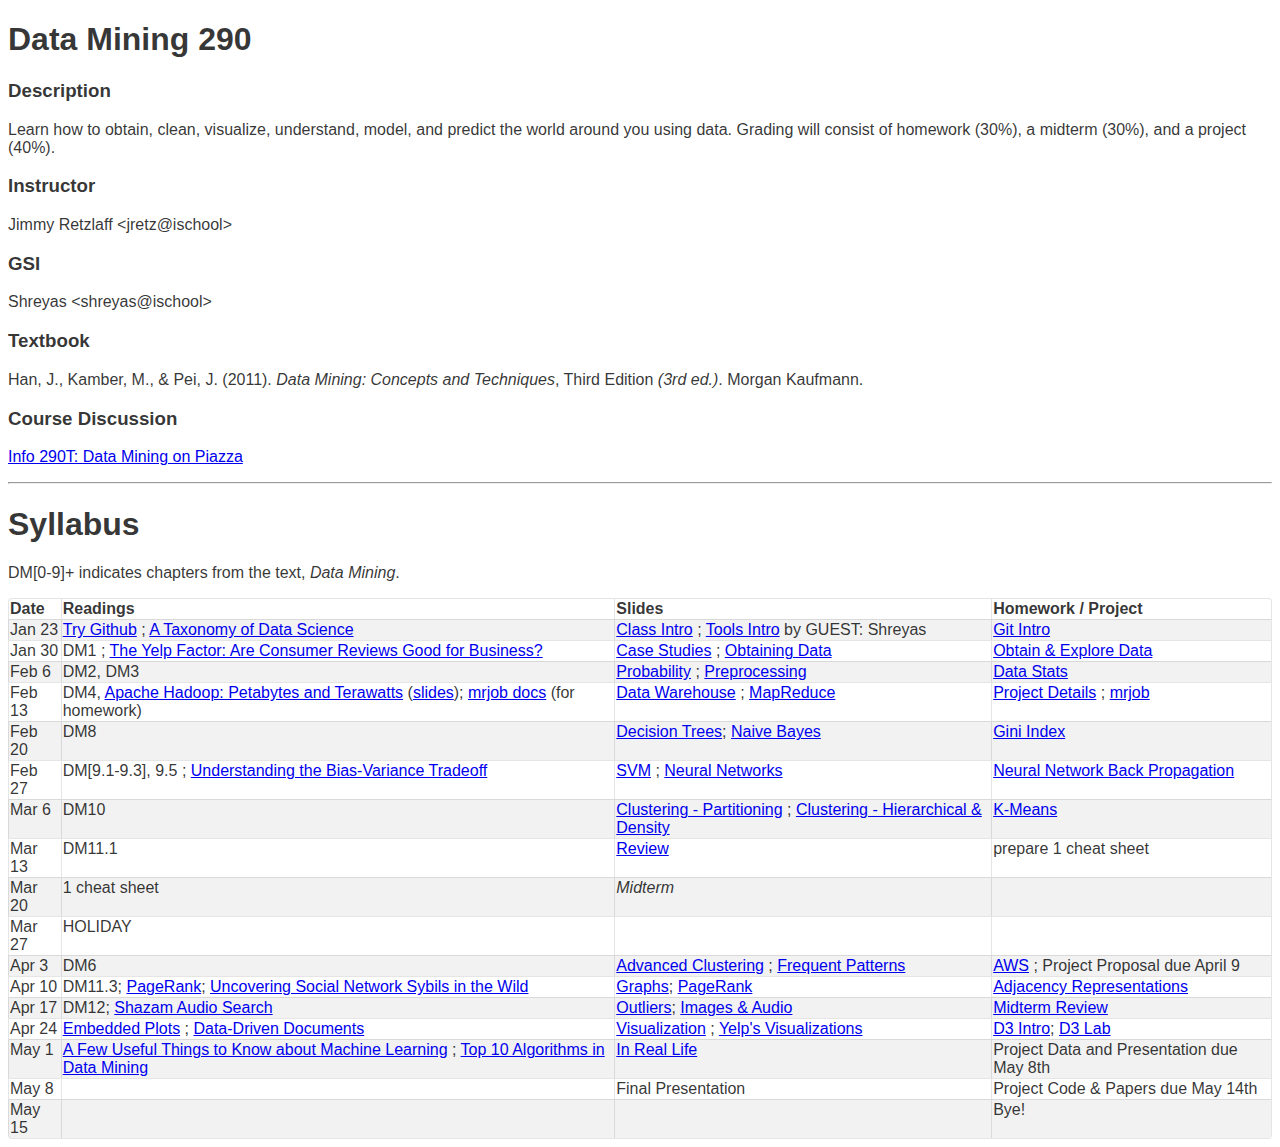
<file: index.html>
<!DOCTYPE html PUBLIC "-//W3C//DTD XHTML 1.0 Transitional//EN" "http://www.w3.org/TR/xhtml1/DTD/xhtml1-transitional.dtd">
<html xmlns="http://www.w3.org/1999/xhtml">
<head>
  <meta http-equiv="Content-Type" content="text/html; charset=utf-8" />
  <meta http-equiv="Content-Style-Type" content="text/css" />
  <meta name="generator" content="pandoc" />
  <title></title>
  <style type="text/css">code{white-space: pre;}</style>
  <link rel="stylesheet" href="slides/production/common.css" type="text/css" />
</head>
<body>
<h1 id="data-mining-290">Data Mining 290</h1>
<h3 id="description">Description</h3>
<p>Learn how to obtain, clean, visualize, understand, model, and predict the world around you using data. Grading will consist of homework (30%), a midterm (30%), and a project (40%).</p>
<h3 id="instructor">Instructor</h3>
<p>Jimmy Retzlaff &lt;jretz@ischool&gt;</p>
<h3 id="gsi">GSI</h3>
<p>Shreyas &lt;shreyas@ischool&gt;</p>
<h3 id="textbook">Textbook</h3>
<p>Han, J., Kamber, M., &amp; Pei, J. (2011). <em>Data Mining: Concepts and Techniques</em>, Third Edition <em>(3rd ed.)</em>. Morgan Kaufmann.</p>
<h3 id="course-discussion">Course Discussion</h3>
<p><a href="https://piazza.com/berkeley/spring2014/info290t03">Info 290T: Data Mining on Piazza</a></p>
<hr />
<h1 id="syllabus">Syllabus</h1>
<p>DM[0-9]+ indicates chapters from the text, <em>Data Mining</em>.</p>
<table>
<thead>
<tr class="header">
<th align="left">Date</th>
<th align="left">Readings</th>
<th align="left">Slides</th>
<th align="left">Homework / Project</th>
</tr>
</thead>
<tbody>
<tr class="odd">
<td align="left">Jan 23</td>
<td align="left"><a href="http://try.github.com">Try Github</a> ; <a href="http://www.dataists.com/2010/09/a-taxonomy-of-data-science/">A Taxonomy of Data Science</a></td>
<td align="left"><a href="slides/2014-01-23-Intro.html">Class Intro</a> ; <a href="https://speakerdeck.com/seekshreyas/introduction-to-git-and-github">Tools Intro</a> by GUEST: Shreyas</td>
<td align="left"><a href="slides/2014-01-23-Lab.html">Git Intro</a></td>
</tr>
<tr class="even">
<td align="left">Jan 30</td>
<td align="left">DM1 ; <a href="http://hbswk.hbs.edu/item/6836.html">The Yelp Factor: Are Consumer Reviews Good for Business?</a></td>
<td align="left"><a href="slides/2014-01-30-CaseStudies.html">Case Studies</a> ; <a href="slides/2014-01-30-Obtaining-Data.html">Obtaining Data</a></td>
<td align="left"><a href="slides/2014-01-30-Lab.html">Obtain &amp; Explore Data</a></td>
</tr>
<tr class="odd">
<td align="left">Feb 6</td>
<td align="left">DM2, DM3</td>
<td align="left"><a href="slides/2014-02-06-Probability.html">Probability</a> ; <a href="slides/2014-02-06-Preprocessing.html">Preprocessing</a></td>
<td align="left"><a href="slides/2014-02-06-Lab.html">Data Stats</a></td>
</tr>
<tr class="even">
<td align="left">Feb 13</td>
<td align="left">DM4, <a href="http://www.youtube.com/watch?v=SS27F-hYWfU">Apache Hadoop: Petabytes and Terawatts</a> (<a href="http://prezi.com/u0ukvqzpyh5p/apache-hadoop-petabytes-and-terawatts/">slides</a>); <a href="http://packages.python.org/mrjob/">mrjob docs</a> (for homework)</td>
<td align="left"><a href="slides/2014-02-13-Data-Warehouse.html">Data Warehouse</a> ; <a href="slides/2014-02-13-MapReduce.html">MapReduce</a></td>
<td align="left"><a href="slides/2014-02-13-Project.html">Project Details</a> ; <a href="slides/2014-02-13-mrjob.html">mrjob</a></td>
</tr>
<tr class="odd">
<td align="left">Feb 20</td>
<td align="left">DM8</td>
<td align="left"><a href="slides/2014-02-20-Decision-Trees.html">Decision Trees</a>; <a href="slides/2014-02-20-Bayes.html">Naive Bayes</a></td>
<td align="left"><a href="slides/2014-02-20-Gini.html">Gini Index</a></td>
</tr>
<tr class="even">
<td align="left">Feb 27</td>
<td align="left">DM[9.1-9.3], 9.5 ; <a href="http://scott.fortmann-roe.com/docs/BiasVariance.html">Understanding the Bias-Variance Tradeoff</a></td>
<td align="left"><a href="slides/2014-02-27-SVM.html">SVM</a> ; <a href="slides/2014-02-27-Neural-Network.html">Neural Networks</a></td>
<td align="left"><a href="slides/2014-02-27-Lab-NN.html">Neural Network Back Propagation</a></td>
</tr>
<tr class="odd">
<td align="left">Mar 6</td>
<td align="left">DM10</td>
<td align="left"><a href="slides/2014-03-06-Clustering.html">Clustering - Partitioning</a> ; <a href="slides/2014-03-06-Hierarchical.html">Clustering - Hierarchical &amp; Density</a></td>
<td align="left"><a href="slides/2014-03-06-k-means.html">K-Means</a></td>
</tr>
<tr class="even">
<td align="left">Mar 13</td>
<td align="left">DM11.1</td>
<td align="left"><a href="slides/2014-03-13-Review.html">Review</a></td>
<td align="left">prepare 1 cheat sheet</td>
</tr>
<tr class="odd">
<td align="left">Mar 20</td>
<td align="left">1 cheat sheet</td>
<td align="left"><em>Midterm</em></td>
<td align="left"></td>
</tr>
<tr class="even">
<td align="left">Mar 27</td>
<td align="left">HOLIDAY</td>
<td align="left"></td>
<td align="left"></td>
</tr>
<tr class="odd">
<td align="left">Apr 3</td>
<td align="left">DM6</td>
<td align="left"><a href="slides/2014-03-13-Advanced-Cluster.html">Advanced Clustering</a> ; <a href="slides/2014-04-03-Frequent-Pattern.html">Frequent Patterns</a></td>
<td align="left"><a href="slides/2014-04-03-AWS.html">AWS</a> ; Project Proposal due April 9</td>
</tr>
<tr class="even">
<td align="left">Apr 10</td>
<td align="left">DM11.3; <a href="http://ilpubs.stanford.edu:8090/422/1/1999-66.pdf">PageRank</a>; <a href="http://arxiv.org/pdf/1106.5321">Uncovering Social Network Sybils in the Wild</a></td>
<td align="left"><a href="slides/2014-04-10-Graphs.html">Graphs</a>; <a href="slides/2014-04-10-PageRank.html">PageRank</a></td>
<td align="left"><a href="slides/2014-04-10-AdjacencyRepresentations.html">Adjacency Representations</a></td>
</tr>
<tr class="odd">
<td align="left">Apr 17</td>
<td align="left">DM12; <a href="http://www.ee.columbia.edu/~dpwe/papers/Wang03-shazam.pdf">Shazam Audio Search</a></td>
<td align="left"><a href="slides/2014-04-17-Outliers.html">Outliers</a>; <a href="slides/2014-04-17-Multimedia.html">Images &amp; Audio</a></td>
<td align="left"><a href="slides/2014-04-17-Midterm-HW.html">Midterm Review</a></td>
</tr>
<tr class="even">
<td align="left">Apr 24</td>
<td align="left"><a href="https://groups.google.com/group/gsofgs/attach/2f1cdd7a999c3ad8/embedded-plots.pdf?part=2&amp;authuser=0">Embedded Plots</a> ; <a href="http://vis.stanford.edu/files/2011-D3-InfoVis.pdf">Data-Driven Documents</a></td>
<td align="left"><a href="slides/2014-04-24-Visualization.html">Visualization</a> ; <a href="slides/2014-04-24-Yelp-Visualization.html">Yelp's Visualizations</a></td>
<td align="left"><a href="http://vogievetsky.github.io/IntroD3/">D3 Intro</a>; <a href="slides/2014-04-24-D3.html">D3 Lab</a></td>
</tr>
<tr class="odd">
<td align="left">May 1</td>
<td align="left"><a href="http://homes.cs.washington.edu/~pedrod/papers/cacm12.pdf">A Few Useful Things to Know about Machine Learning</a> ; <a href="http://www.cs.uvm.edu/~icdm/algorithms/10Algorithms-08.pdf">Top 10 Algorithms in Data Mining</a></td>
<td align="left"><a href="slides/2014-05-01-Real-World.html">In Real Life</a></td>
<td align="left">Project Data and Presentation due May 8th</td>
</tr>
<tr class="even">
<td align="left">May 8</td>
<td align="left"></td>
<td align="left">Final Presentation</td>
<td align="left">Project Code &amp; Papers due May 14th</td>
</tr>
<tr class="odd">
<td align="left">May 15</td>
<td align="left"></td>
<td align="left"></td>
<td align="left">Bye!</td>
</tr>
</tbody>
</table>
</body>
</html>
</file>
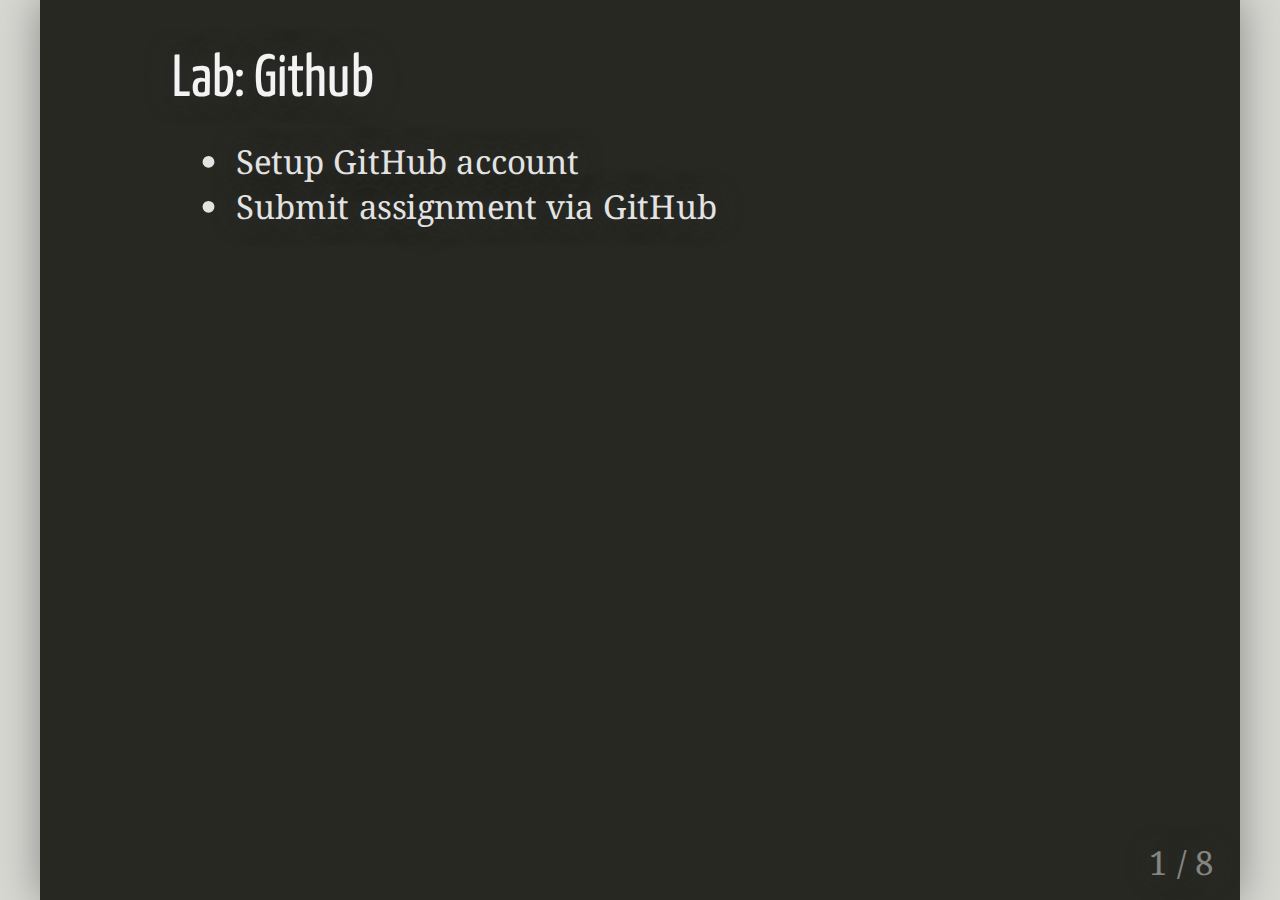
<file: slides/2014-01-23-Lab.html>
<!DOCTYPE html>
<html>
  <head>
    <title>Data Mining</title>
    <meta http-equiv="Content-Type" content="text/html; charset=UTF-8"/>
    <style type="text/css">
      @import url(http://fonts.googleapis.com/css?family=Droid+Serif);
      @import url(http://fonts.googleapis.com/css?family=Yanone+Kaffeesatz);

      body {
        font-family: 'Droid Serif';
        font-size: 25px;
      }
      .remark-slide-content {
        padding: 1em 2em 1em 2em;
      }
      h1, h2, h3 {
        font-family: 'Yanone Kaffeesatz';
        font-weight: 400;
        margin-top: 0;
        margin-bottom: 0;
      }
      h1 { font-size: 3em; }
      h2 { font-size: 1.8em; }
      h3 { font-size: 1.4em; }
      .footnote {
        position: absolute;
        bottom: 3em;
      }
      ul { margin: 8px;}
      li p { line-height: 1.25em; }
      .red { color: #fa0000; }
      .large { font-size: 2em; }
      a, a > code {
        color: rgb(249, 38, 114);
        text-decoration: none;
      }
      code {
        -moz-border-radius: 3px;
        -web-border-radius: 3px;
        background: #e7e8e2;
        color: black;
        border-radius: 3px;
      }
      .tight-code {
        font-size: 20px;
      }
      .white-background {
        background-color: white;
        padding: 10px;
        display: block;
        margin-left: auto;
        margin-right: auto;
      }
      .limit-size img {
        height: auto;
        width: auto;
        max-width: 1000px;
        max-height: 500px;
       }
      em { color: #80cafa; }
      .pull-left {
        float: left;
        width: 47%;
      }
      .pull-right {
        float: right;
        width: 47%;
      }
      .pull-right ~ p {
        clear: both;
      }
      #slideshow .slide .content code {
        font-size: 1.6em;
      }
      #slideshow .slide .content pre code {
        font-size: 1.6em;
        padding: 15px;
      }
      .inverse {
        background: #272822;
        color: #e3e3e3;
        text-shadow: 0 0 20px #333;
      }
      .inverse h1, .inverse h2 {
        color: #f3f3f3;
        line-height: 1.6em;
      }

      /* Slide-specific styling */
      #slide-inverse .footnote {
        bottom: 12px;
        left: 20px;
      }
      #slide-how .slides {
        font-size: 1.6em;
        position: absolute;
        top:  151px;
        right: 140px;
      }
      #slide-how .slides h3 {
        margin-top: 0.2em;
      }
      #slide-how .slides .first, #slide-how .slides .second {
        padding: 1px 20px;
        height: 90px;
        width: 120px;
        -moz-box-shadow: 0 0 10px #777;
        -webkit-box-shadow: 0 0 10px #777;
        box-shadow: 0 0 10px #777;
      }
      #slide-how .slides .first {
        background: #fff;
        position: absolute;
        top: 20%;
        left: 20%;
        z-index: 1;
      }
      #slide-how .slides .second {
        position: relative;
        background: #fff;
        z-index: 0;
      }

      .center {
        float: center;
      }

      /* Two-column layout */
      .left-column {
        width: 48%;
        float: left;
      }
      .right-column {
        width: 48%;
        float: right;
      }
      .right-column img {
        max-width: 120%;
        max-height: 120%;
      }

      /* Tables */
      table {
        border-collapse: collapse;
        margin: 0px;
      }
      table, th, td {
        border: 1px solid white;
      }
      th, td {
        padding: 7px;
      }

    </style>
  </head>
  <body>
    <textarea id="source">


name: inverse
layout: true
class: left, top, inverse

---

## Lab: Github

  + Setup GitHub account
  + Submit assignment via GitHub

---

## Why GitHub?

  + ```git``` tool is standard in industry
  + GitHub provides best tools for sharing, commenting code
  + This assignment will not have code, just practice submitting

---

## Setup GitHub account

  + Create a [GitHub Account](https://github.com/signup/free), making sure to
    use your .edu address
  + Use [GitHub/Edu](https://github.com/edu) to request a free micro plan:
    these let us use private accounts
  + Setup a [GitHub SSH Key](https://help.github.com/articles/generating-ssh-keys)

---

## Setup git repository on ischool server (can also use your own laptop)

  + On the server ischool.berkeley.edu
```bash
$ git clone git://github.com/jretz/datamining290.git
```
  + On the server, in the datamining290 directory run
```bash
$ git remote rename origin jretz
```

---

## Connect it to GitHub

  + After you receive your free micro account on GitHub, create a private repository called datamining290
  + It will provide you with an SSH git path, let's call it PATH
  + You must use the *SSH* PATH starting with ```git://```
  + On the server, in the datamining290 directory, run
```bash
$ git remote add origin PATH
$ git push origin master
```

---

## Share with us

  + Hopefully you now have a private copy of my repository
  + Add Shreyas and me (users: seekshreyas, jretz) as a contributor to your private repository

---

## Submit Homework

  + On the ischool server, create a branch called ```hw1```
  + Create a new text file with your favorite editor (a simple one is
    ```pico```) telling us what you hope to get out of the course
  + ```git add``` the file
  + ```git commit``` the change
  + ```git push origin hw1``` to put it on GitHub
  + On github, submit a "pull request" from the ```hw1``` branch to your master branch

???

## Pull Requests

   + Pull requests are a way of showing updates in a way that lets me provide
     comments, get notifications

---

## Going Forward

  + Other homework assignments will be completing code
  + General work-flow:
    + Start a new branch
    + Add required files
    + Push to GitHub
    + Submit Pull Request

    </textarea>
    <script src="production/remark-0.5.9.min.js" type="text/javascript">
    </script>
    <script type="text/javascript">
      var slideshow = remark.create();
    </script>
  </body>
</html>
</file>
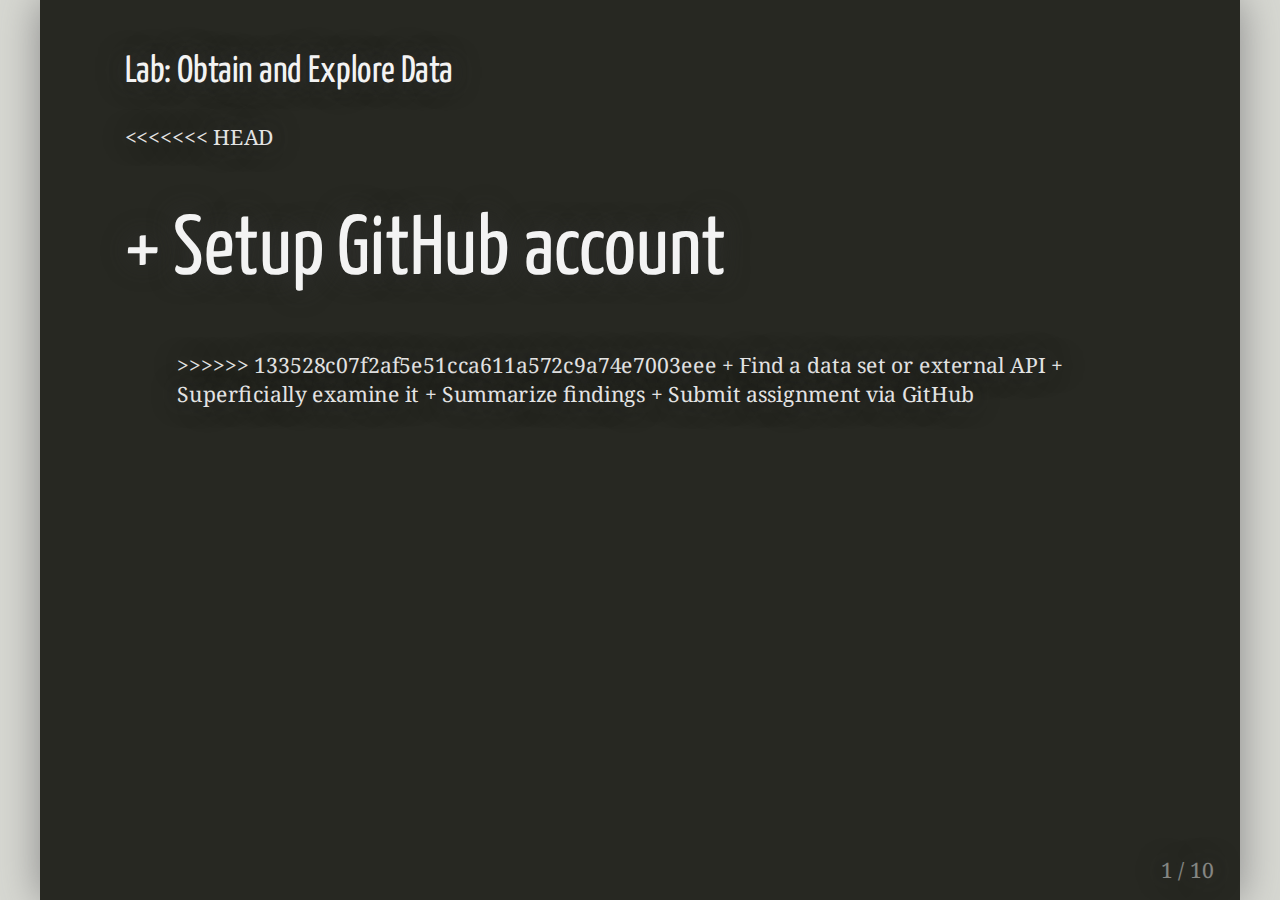
<file: slides/2014-01-30-Lab.html>
<!DOCTYPE html>
<html>
  <head>
    <title>Data Mining</title>
    <meta http-equiv="Content-Type" content="text/html; charset=UTF-8"/>
    <style type="text/css">
      @import url(http://fonts.googleapis.com/css?family=Droid+Serif);
      @import url(http://fonts.googleapis.com/css?family=Yanone+Kaffeesatz);

      body {
        font-family: 'Droid Serif';
<<<<<<< HEAD
        font-size: 20px;
=======
        font-size: 25px;
      }
      .remark-slide-content {
        padding: 1em 2em 1em 2em;
>>>>>>> 133528c07f2af5e51cca611a572c9a74e7003eee
      }
      h1, h2, h3 {
        font-family: 'Yanone Kaffeesatz';
        font-weight: 400;
<<<<<<< HEAD
        margin-bottom: 0;
      }
      h1 { font-size: 4em; }
      h2 { font-size: 2em; }
      h3 { font-size: 1.6em; }
=======
        margin-top: 0;
        margin-bottom: 0;
      }
      h1 { font-size: 3em; }
      h2 { font-size: 1.8em; }
      h3 { font-size: 1.4em; }
>>>>>>> 133528c07f2af5e51cca611a572c9a74e7003eee
      .footnote {
        position: absolute;
        bottom: 3em;
      }
<<<<<<< HEAD
=======
      ul { margin: 8px;}
>>>>>>> 133528c07f2af5e51cca611a572c9a74e7003eee
      li p { line-height: 1.25em; }
      .red { color: #fa0000; }
      .large { font-size: 2em; }
      a, a > code {
        color: rgb(249, 38, 114);
        text-decoration: none;
      }
      code {
        -moz-border-radius: 3px;
        -web-border-radius: 3px;
        background: #e7e8e2;
        color: black;
        border-radius: 3px;
<<<<<<< HEAD
        /*font-size: 16px;*/
      }
=======
      }
      .tight-code {
        font-size: 20px;
      }
      .white-background {
        background-color: white;
        padding: 10px;
        display: block;
        margin-left: auto;
        margin-right: auto;
      }
      .limit-size img {
        height: auto;
        width: auto;
        max-width: 1000px;
        max-height: 500px;
       }
>>>>>>> 133528c07f2af5e51cca611a572c9a74e7003eee
      em { color: #80cafa; }
      .pull-left {
        float: left;
        width: 47%;
      }
      .pull-right {
        float: right;
        width: 47%;
      }
      .pull-right ~ p {
        clear: both;
      }
      #slideshow .slide .content code {
<<<<<<< HEAD
        font-size: 0.8em;
      }
      #slideshow .slide .content pre code {
        font-size: 0.9em;
=======
        font-size: 1.6em;
      }
      #slideshow .slide .content pre code {
        font-size: 1.6em;
>>>>>>> 133528c07f2af5e51cca611a572c9a74e7003eee
        padding: 15px;
      }
      .inverse {
        background: #272822;
        color: #e3e3e3;
        text-shadow: 0 0 20px #333;
      }
      .inverse h1, .inverse h2 {
        color: #f3f3f3;
<<<<<<< HEAD
        line-height: 0.8em;
=======
        line-height: 1.6em;
>>>>>>> 133528c07f2af5e51cca611a572c9a74e7003eee
      }

      /* Slide-specific styling */
      #slide-inverse .footnote {
        bottom: 12px;
        left: 20px;
      }
      #slide-how .slides {
<<<<<<< HEAD
        font-size: 0.9em;
=======
        font-size: 1.6em;
>>>>>>> 133528c07f2af5e51cca611a572c9a74e7003eee
        position: absolute;
        top:  151px;
        right: 140px;
      }
      #slide-how .slides h3 {
        margin-top: 0.2em;
      }
      #slide-how .slides .first, #slide-how .slides .second {
        padding: 1px 20px;
        height: 90px;
        width: 120px;
        -moz-box-shadow: 0 0 10px #777;
        -webkit-box-shadow: 0 0 10px #777;
        box-shadow: 0 0 10px #777;
      }
      #slide-how .slides .first {
        background: #fff;
        position: absolute;
        top: 20%;
        left: 20%;
        z-index: 1;
      }
      #slide-how .slides .second {
        position: relative;
        background: #fff;
        z-index: 0;
      }

      .center {
        float: center;
      }

      /* Two-column layout */
      .left-column {
        width: 48%;
        float: left;
      }
      .right-column {
        width: 48%;
        float: right;
      }
<<<<<<< HEAD
=======
      .right-column img {
        max-width: 120%;
        max-height: 120%;
      }
>>>>>>> 133528c07f2af5e51cca611a572c9a74e7003eee

      /* Tables */
      table {
        border-collapse: collapse;
        margin: 0px;
      }
      table, th, td {
        border: 1px solid white;
      }
      th, td {
        padding: 7px;
      }

    </style>
  </head>
  <body>
    <textarea id="source">


name: inverse
layout: true
class: left, top, inverse

---

## Lab: Obtain and Explore Data

<<<<<<< HEAD
  + Setup GitHub account
=======
>>>>>>> 133528c07f2af5e51cca611a572c9a74e7003eee
  + Find a data set or external API
  + Superficially examine it
  + Summarize findings
  + Submit assignment via GitHub

---

<<<<<<< HEAD
## Why GitHub?

  + ```git``` tool is standard in industry
  + GitHub provides best tools for sharing, commenting code
  + This assignment will not have code, just practice submitting

---

## Setup GitHub account

  + Create a [GitHub Account](https://github.com/signup/free), making sure to
    use your .edu address
  + Use [GitHub/Edu](https://github.com/edu) to request a free micro plan:
    these let us use private accounts
  + Setup a [GitHub SSH Key](https://help.github.com/articles/generating-ssh-keys)

---

## Setup git repository on ischool server

  + On the server ischool.berkeley.edu
```bash
$ git clone git://github.com/jretz/datamining290.git
```
  + On the server, in the datamining290 directory run
```bash
$ git remote rename origin jretz
```

---

## Connect it to GitHub

  + After you receive your free micro account on GitHub, create a private repository called datamining290
  + It will provide you with an SSH git path, let's call it PATH
  + You must use the *SSH* PATH starting with ```git://```
  + On the server, in the datamining290 directory, run
```bash
$ git remote add origin PATH
$ git push origin master
```

---

## Share with us

  + Hopefully you now have a private copy of my repository
  + Add Shreyas and me (users: seekshreyas, jretz) as a contributor to your private repository

---

=======
>>>>>>> 133528c07f2af5e51cca611a572c9a74e7003eee
## Obtain Data

  + Look through the links in slides for interesting data sets, or find your own
  + Or find a service API, like NYTimes
  + Explore the data available to answer the following questions

---

## Questions

  + What are the types of data available to you?
  + For data sets: how many records are in the data set?
  + For API: what are the limits on fetching data?
  + Provide an "interesting" record, explain its properties and why it is
    interesting
  + What are 3 questions you could answer using your data?

---

## Submit Homework

  + On the ischool server, create a branch called ```hw-obtain-data```
  + Create a text file to write the solution, a simple editor to use is ```pico```
  + ```git add``` the file
  + ```git commit``` the change
  + ```git push origin hw-obtain-data``` to put it on GitHub
  + On github, submit a "pull request" from the ```hw-obtain-data``` branch to your master branch

???

## Pull Requests

   + Pull requests are a way of showing updates in a way that lets me provide
     comments, get notifications

---

## Going Forward

  + Other homework assignments will be completing code
  + General work-flow:
    + Start a new branch
    + Add required files
    + Push to GitHub
    + Submit Pull Request

    </textarea>
    <script src="production/remark-0.5.9.min.js" type="text/javascript">
    </script>
    <script type="text/javascript">
      var slideshow = remark.create();
    </script>
  </body>
</html>
</file>
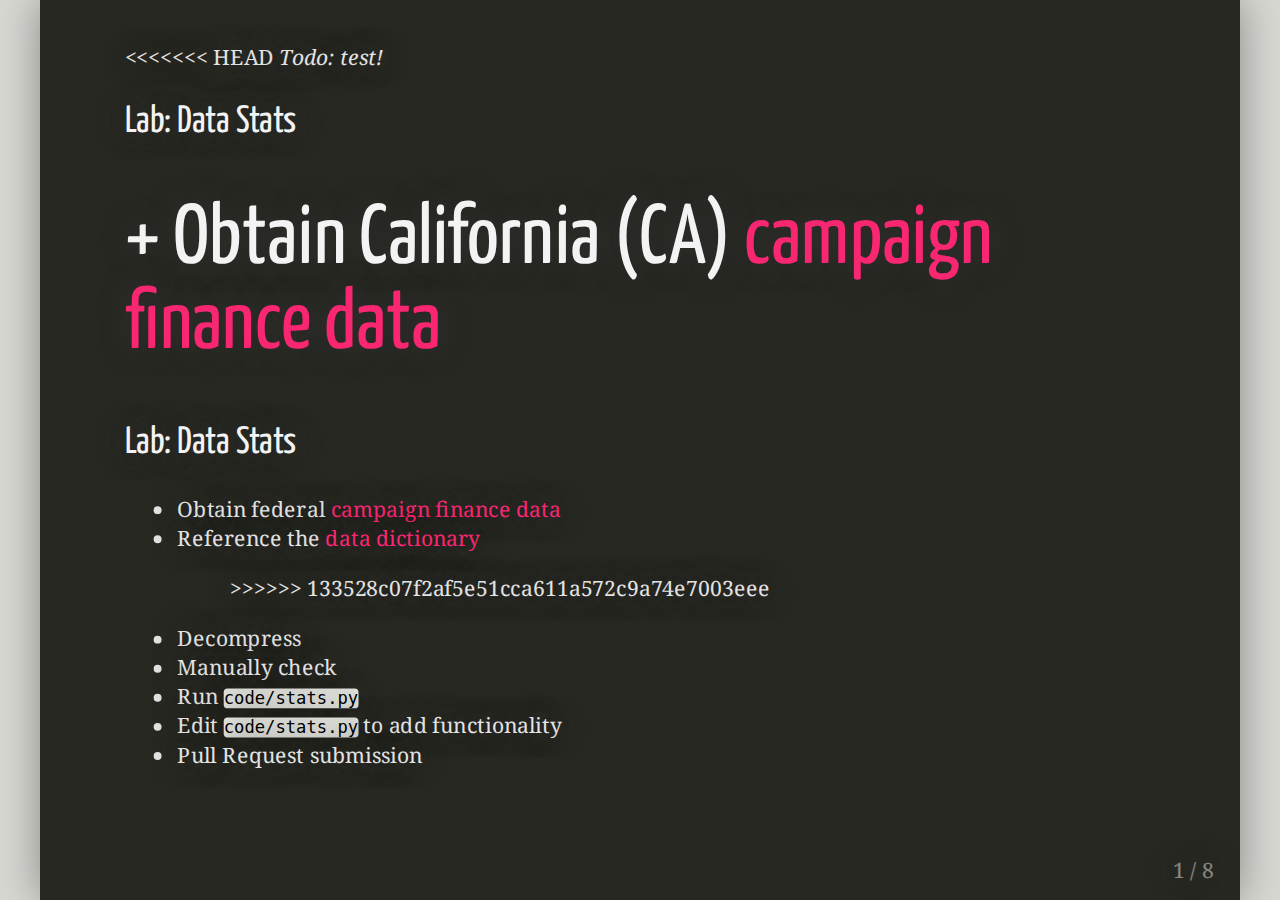
<file: slides/2014-02-06-Lab.html>
<!DOCTYPE html>
<html>
  <head>
    <title>Data Mining</title>
    <meta http-equiv="Content-Type" content="text/html; charset=UTF-8"/>
    <style type="text/css">
      @import url(http://fonts.googleapis.com/css?family=Droid+Serif);
      @import url(http://fonts.googleapis.com/css?family=Yanone+Kaffeesatz);

      body {
        font-family: 'Droid Serif';
<<<<<<< HEAD
        font-size: 20px;
=======
        font-size: 25px;
      }
      .remark-slide-content {
        padding: 1em 2em 1em 2em;
>>>>>>> 133528c07f2af5e51cca611a572c9a74e7003eee
      }
      h1, h2, h3 {
        font-family: 'Yanone Kaffeesatz';
        font-weight: 400;
<<<<<<< HEAD
        margin-bottom: 0;
      }
      h1 { font-size: 4em; }
      h2 { font-size: 2em; }
      h3 { font-size: 1.6em; }
=======
        margin-top: 0;
        margin-bottom: 0;
      }
      h1 { font-size: 3em; }
      h2 { font-size: 1.8em; }
      h3 { font-size: 1.4em; }
>>>>>>> 133528c07f2af5e51cca611a572c9a74e7003eee
      .footnote {
        position: absolute;
        bottom: 3em;
      }
<<<<<<< HEAD
=======
      ul { margin: 8px;}
>>>>>>> 133528c07f2af5e51cca611a572c9a74e7003eee
      li p { line-height: 1.25em; }
      .red { color: #fa0000; }
      .large { font-size: 2em; }
      a, a > code {
        color: rgb(249, 38, 114);
        text-decoration: none;
      }
      code {
        -moz-border-radius: 3px;
        -web-border-radius: 3px;
        background: #e7e8e2;
        color: black;
        border-radius: 3px;
<<<<<<< HEAD
        /*font-size: 16px;*/
      }
=======
      }
      .tight-code {
        font-size: 20px;
      }
      .white-background {
        background-color: white;
        padding: 10px;
        display: block;
        margin-left: auto;
        margin-right: auto;
      }
      .limit-size img {
        height: auto;
        width: auto;
        max-width: 1000px;
        max-height: 500px;
       }
>>>>>>> 133528c07f2af5e51cca611a572c9a74e7003eee
      em { color: #80cafa; }
      .pull-left {
        float: left;
        width: 47%;
      }
      .pull-right {
        float: right;
        width: 47%;
      }
      .pull-right ~ p {
        clear: both;
      }
      #slideshow .slide .content code {
<<<<<<< HEAD
        font-size: 0.8em;
      }
      #slideshow .slide .content pre code {
        font-size: 0.9em;
=======
        font-size: 1.6em;
      }
      #slideshow .slide .content pre code {
        font-size: 1.6em;
>>>>>>> 133528c07f2af5e51cca611a572c9a74e7003eee
        padding: 15px;
      }
      .inverse {
        background: #272822;
        color: #e3e3e3;
        text-shadow: 0 0 20px #333;
      }
      .inverse h1, .inverse h2 {
        color: #f3f3f3;
<<<<<<< HEAD
        line-height: 0.8em;
=======
        line-height: 1.6em;
>>>>>>> 133528c07f2af5e51cca611a572c9a74e7003eee
      }

      /* Slide-specific styling */
      #slide-inverse .footnote {
        bottom: 12px;
        left: 20px;
      }
      #slide-how .slides {
<<<<<<< HEAD
        font-size: 0.9em;
=======
        font-size: 1.6em;
>>>>>>> 133528c07f2af5e51cca611a572c9a74e7003eee
        position: absolute;
        top:  151px;
        right: 140px;
      }
      #slide-how .slides h3 {
        margin-top: 0.2em;
      }
      #slide-how .slides .first, #slide-how .slides .second {
        padding: 1px 20px;
        height: 90px;
        width: 120px;
        -moz-box-shadow: 0 0 10px #777;
        -webkit-box-shadow: 0 0 10px #777;
        box-shadow: 0 0 10px #777;
      }
      #slide-how .slides .first {
        background: #fff;
        position: absolute;
        top: 20%;
        left: 20%;
        z-index: 1;
      }
      #slide-how .slides .second {
        position: relative;
        background: #fff;
        z-index: 0;
      }

      .center {
        float: center;
      }

      /* Two-column layout */
      .left-column {
        width: 48%;
        float: left;
      }
      .right-column {
        width: 48%;
        float: right;
      }
<<<<<<< HEAD
=======
      .right-column img {
        max-width: 120%;
        max-height: 120%;
      }
>>>>>>> 133528c07f2af5e51cca611a572c9a74e7003eee

      /* Tables */
      table {
        border-collapse: collapse;
        margin: 0px;
      }
      table, th, td {
        border: 1px solid white;
      }
      th, td {
        padding: 7px;
      }

    </style>
  </head>
  <body>
    <textarea id="source">


name: inverse
layout: true
class: left, top, inverse

---

<<<<<<< HEAD
*Todo: test!*

## Lab: Data Stats

  + Obtain California (CA) [campaign finance data](http://www.fec.gov/disclosurep/PDownload.do)
=======
## Lab: Data Stats

  + Obtain federal [campaign finance data](ftp://ftp.fec.gov/FEC/2012/pas212.zip)
  + Reference the [data dictionary](http://www.fec.gov/finance/disclosure/metadata/DataDictionaryContributionstoCandidates.shtml)
>>>>>>> 133528c07f2af5e51cca611a572c9a74e7003eee
  + Decompress
  + Manually check
  + Run ```code/stats.py```
  + Edit ```code/stats.py``` to add functionality
  + Pull Request submission

---

<<<<<<< HEAD
*Todo: test!*

## Data

  + [campaign finance data](http://www.fec.gov/disclosurep/PDownload.do)
  + We'll just be using CA data
=======
## Data

  + [Campaign finance data](ftp://ftp.fec.gov/FEC/2012/pas212.zip)
  + The [data dictionary](http://www.fec.gov/finance/disclosure/metadata/DataDictionaryContributionstoCandidates.shtml) tells you the format of the data
>>>>>>> 133528c07f2af5e51cca611a572c9a74e7003eee
  + Decompress and investigate using the tools we discussed

---

## Code

```bash
$ git checkout master
$ git pull jretz master
$ git checkout -b hw-stats
```
  + Run and edit ```code/stats.py```

---

## Stats

  + Minimum
  + Maximum
  + Mean
  + Median
  + Standard Deviation
  + Candidates
  + Normalized sample contributions

---

## Extra credit

  + Extra credit is used to get you *up to 100%*
  + On the *current assignment*
  + Also helpful for learning topics more in depth
  + You may do partial extra credit

???

## Overall Extra Credit

  + Extra credit that applies to overall grade will not be assigned

---

## Extra Credit
  + Stats per candidate
  + z-score

---

## Git usage

  + All edits, commits, pushes should happen on a ```hw-``` or ```project``` branch
  + ```git status```
  + All pulls (typically from ```jretz```) should happen on ```master``` branch
  + If you use an editor connected to ischool server, make sure you are
    *either* editing *or* using git

???

## Exceptions

  + There are exceptions but know what you're trying to do
  + External editors can write back files *after* you've changed git branches

---

## Submission

  + GitHub pull request
  + If something is going wrong, submit by email: jretz@ischool,
    shreyas@ischool
  + We'll help you submit the pull request, but you'll get full credit

???

## Submission

  + The pull request is a way for Shreyas and I to easily see changes, grade
  + It'll give you good experience, but it is not a fundamental skill of the
    class, so I'm not too worried about it

    </textarea>
    <script src="production/remark-0.5.9.min.js" type="text/javascript">
    </script>
    <script type="text/javascript">
      var slideshow = remark.create();
    </script>
  </body>
</html>
</file>
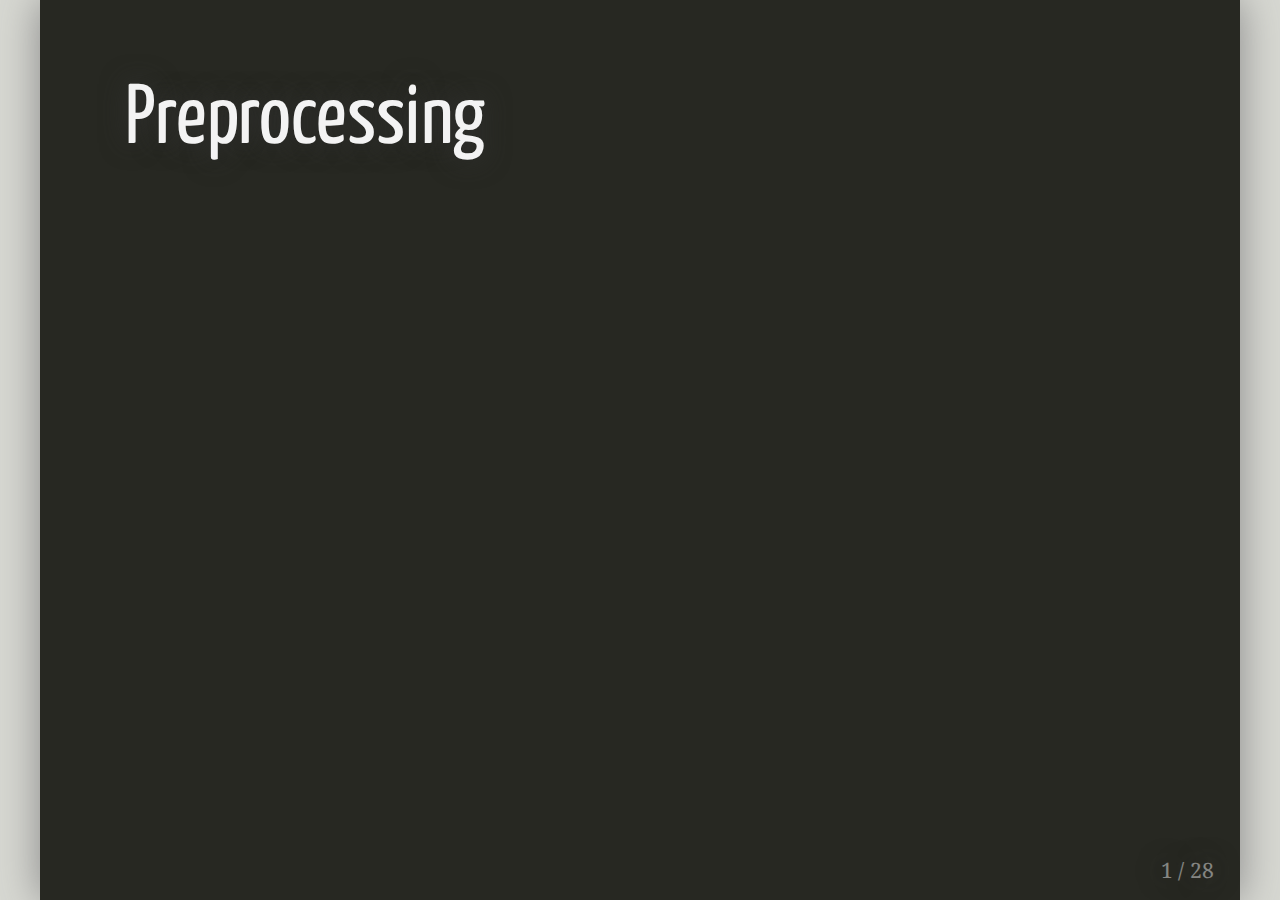
<file: slides/2014-02-06-Preprocessing.html>
<!DOCTYPE html>
<html>
  <head>
    <title>Data Mining</title>
    <meta http-equiv="Content-Type" content="text/html; charset=UTF-8"/>
    <style type="text/css">
      @import url(http://fonts.googleapis.com/css?family=Droid+Serif);
      @import url(http://fonts.googleapis.com/css?family=Yanone+Kaffeesatz);

      body {
        font-family: 'Droid Serif';
<<<<<<< HEAD
        font-size: 20px;
=======
        font-size: 25px;
      }
      .remark-slide-content {
        padding: 1em 2em 1em 2em;
>>>>>>> 133528c07f2af5e51cca611a572c9a74e7003eee
      }
      h1, h2, h3 {
        font-family: 'Yanone Kaffeesatz';
        font-weight: 400;
<<<<<<< HEAD
        margin-bottom: 0;
      }
      h1 { font-size: 4em; }
      h2 { font-size: 2em; }
      h3 { font-size: 1.6em; }
=======
        margin-top: 0;
        margin-bottom: 0;
      }
      h1 { font-size: 3em; }
      h2 { font-size: 1.8em; }
      h3 { font-size: 1.4em; }
>>>>>>> 133528c07f2af5e51cca611a572c9a74e7003eee
      .footnote {
        position: absolute;
        bottom: 3em;
      }
<<<<<<< HEAD
=======
      ul { margin: 8px;}
>>>>>>> 133528c07f2af5e51cca611a572c9a74e7003eee
      li p { line-height: 1.25em; }
      .red { color: #fa0000; }
      .large { font-size: 2em; }
      a, a > code {
        color: rgb(249, 38, 114);
        text-decoration: none;
      }
      code {
        -moz-border-radius: 3px;
        -web-border-radius: 3px;
        background: #e7e8e2;
        color: black;
        border-radius: 3px;
<<<<<<< HEAD
        /*font-size: 16px;*/
      }
=======
      }
      .tight-code {
        font-size: 20px;
      }
      .white-background {
        background-color: white;
        padding: 10px;
        display: block;
        margin-left: auto;
        margin-right: auto;
      }
      .limit-size img {
        height: auto;
        width: auto;
        max-width: 1000px;
        max-height: 500px;
       }
>>>>>>> 133528c07f2af5e51cca611a572c9a74e7003eee
      em { color: #80cafa; }
      .pull-left {
        float: left;
        width: 47%;
      }
      .pull-right {
        float: right;
        width: 47%;
      }
      .pull-right ~ p {
        clear: both;
      }
      #slideshow .slide .content code {
<<<<<<< HEAD
        font-size: 0.8em;
      }
      #slideshow .slide .content pre code {
        font-size: 0.9em;
=======
        font-size: 1.6em;
      }
      #slideshow .slide .content pre code {
        font-size: 1.6em;
>>>>>>> 133528c07f2af5e51cca611a572c9a74e7003eee
        padding: 15px;
      }
      .inverse {
        background: #272822;
        color: #e3e3e3;
        text-shadow: 0 0 20px #333;
      }
      .inverse h1, .inverse h2 {
        color: #f3f3f3;
<<<<<<< HEAD
        line-height: 0.8em;
=======
        line-height: 1.6em;
>>>>>>> 133528c07f2af5e51cca611a572c9a74e7003eee
      }

      /* Slide-specific styling */
      #slide-inverse .footnote {
        bottom: 12px;
        left: 20px;
      }
      #slide-how .slides {
<<<<<<< HEAD
        font-size: 0.9em;
=======
        font-size: 1.6em;
>>>>>>> 133528c07f2af5e51cca611a572c9a74e7003eee
        position: absolute;
        top:  151px;
        right: 140px;
      }
      #slide-how .slides h3 {
        margin-top: 0.2em;
      }
      #slide-how .slides .first, #slide-how .slides .second {
        padding: 1px 20px;
        height: 90px;
        width: 120px;
        -moz-box-shadow: 0 0 10px #777;
        -webkit-box-shadow: 0 0 10px #777;
        box-shadow: 0 0 10px #777;
      }
      #slide-how .slides .first {
        background: #fff;
        position: absolute;
        top: 20%;
        left: 20%;
        z-index: 1;
      }
      #slide-how .slides .second {
        position: relative;
        background: #fff;
        z-index: 0;
      }

      .center {
        float: center;
      }

      /* Two-column layout */
      .left-column {
        width: 48%;
        float: left;
      }
      .right-column {
        width: 48%;
        float: right;
      }
<<<<<<< HEAD
=======
      .right-column img {
        max-width: 120%;
        max-height: 120%;
      }
>>>>>>> 133528c07f2af5e51cca611a572c9a74e7003eee

      /* Tables */
      table {
        border-collapse: collapse;
        margin: 0px;
      }
      table, th, td {
        border: 1px solid white;
      }
      th, td {
        padding: 7px;
      }

    </style>
  </head>
  <body>
    <textarea id="source">


name: inverse
layout: true
class: left, top, inverse

---

# Preprocessing

---

## Real World is Dirty

### Incomplete
missing timestamps for actions

### Noisy
salary = -10

### Inconsistent
age: 42, birthday: 1997-03-07

???

## Types of dirty

### Incomplete
lacking some attribute values, containing only aggregate data.
e.g., We often regret not including timestamps on different actions
like UFCing, instead of tracking total votes (aggregation)

### Noisy
Containing errors, like impossible salary data, or decimals in the
wrong place

### Inconsistent
If two fields depend on each other in a large dataset, you'll find them
disagreeing. Errors often come from failures: processes failing halfway
into updating

---

## Causes of Problems

  + Humans
  + Software
  + Hardware

???

## Problems

  + Berkeley experiment to measure temperature across campus
  + Turned out average on campus much warmer than external weather services
    predicted
  + But sample data looked in line with predictions
  + Problem: one monitoring station right next to air conditioning unit!
  + Hardware failure rare, but with large numbers of machines, probable.  e.g.,
    RAM can suffer ~1 bit/hour/gigabyte (ECC can help)

---

## Inconsistent Different Sources

  + Great value in combining data sources
  + Challenge is merging them together, removing duplicates
  + Example: Business names

???

## Business names

  + Starbucks vs. Starbucks Coffee Shop
  + Buck's vs Bucks
  + Trying to use address? Stackbucks vs. Starbucks across the street
  + Best strategy here is to use DM/ML techniques on the *combination* of
    features to determine likelihood of match. We'll discuss specific
    algorithms later in the course

---

## Preprocessing

### Cleaning
fill missing values, smooth noisy data, identify or remove
outliers, resolve inconsistencies

### Integration
merging data from multiple sources

### Reduction
obtain a smaller data set that can sufficiently answer
important questions

### Transformation
change data to a form that is easier to mine or analyze

???

## Flu Trend Problems (Questions)

  + We have millisecond search resolution, but will only be plotting on a per day basis
  + We have the exact text of each query, but just care if it is about the flu or not
  + Flu Trends, we sometimes see out of control search bots doing 100,000s of searches per day
  + Mobile phone searches and web searches hit different machines, software, logs
  + We have IPs in the logs, but will be plotting against geographical areas

---

## Missing Values

.left-column[
&nbsp;

| Person | Height |
|--------|--------|
| Bob    | 6'0    |
| Ashley | -      |
| Sam    | 5'11   |
| Alice  | 5'9    |
| Kate   | -      |
]
.right-column[
<img src="img/tallest-shortest-man.jpg" width=100% />
]

???

## What to do?
  + (Heights are made up)
  + We want to get an average class height
  + Q: What to do with missing rows?
  + ignore, fill, constant, average, average wrt gender

---

## Fill Missing Values

???

## Details

  + Trade-offs
    + core to engineering

---

## Fill Missing Values

  + Ignore the record

???

## Details

  + Ignore
      + simply drop from data set. Hope there are not too many to affect
        answer. Drawbacks? When missing values are all same class (skew data)

---

## Fill Missing Values

  + Ignore the record
  + Find value manually

???

## Details

  + Find value manually
    + Even for a small class, might be difficult. Get
      ruler, measure them. For historical data, impossible.

---

## Fill Missing Values

  + Ignore the record
  + Find value manually
  + Global constant

???

## Details

  + Global constant
    + replace with "N/A" or "6 foot". Can skew data, or cause
      data to pop in other analysis (all grouped together)

---

## Fill Missing Values

  + Ignore the record
  + Find value manually
  + Global constant
  + Average

???

## Details

  + Average
    + Mean or median.  Either one has potential problems.

---

## Fill Missing Values

  + Ignore the record
  + Find value manually
  + Global constant
  + Average
  + Average with respect to class

???

## Details

  + Average with respect to class
    + gender. Average female/male height to fill
      in values

---

## Fill Missing Values

  + Ignore the record
  + Find value manually
  + Global constant
  + Average
  + Average with respect to class
  + "Most probable"

???

## Details

  + "Most probable"
    + Think of as another step from avg -> class avg.  Now
      throw in other details: age, family history, shoe size. Then weight
      depending on how much those factors are correlated.  Pretty soon you have a
      regression or Bayesian model, which will cover later

---

## Normalization

  + Type of data transformation to make reasoning and comparison easier
  + Is 6' tall?
  + Coefficients on attributes in regressions understandable

???

## Context, Comparison

  + 6' Might be tall for this class, but not on a basketball team
  + How to know when a data point is "average" or towards the top of a range?
  + For our housing model, we wanted to use sq. footage and # of bedrooms. But
    the sq. footage number is huge compared to bedrooms.  If we didn't
    normalize, a formula for determine house price might seem to indicate that #
    of bedrooms was way more important

---

<<<<<<< HEAD
*Todo: image is transparent and assumes light background*

## Min-max

<img src="img/min-max.gif">
=======
## Min-max

.white-background[
<img src="img/min-max.gif">
]
>>>>>>> 133528c07f2af5e51cca611a572c9a74e7003eee

???

## New Range
  + Typically new range is
    + [0-1] (thought of as %)
    + [-1-1] (though of as bad->good

---

<<<<<<< HEAD
*Todo: image is transparent and assumes light background*

## Z-score

<img src="img/z-score.gif" width=100% />
=======
## Z-score

.white-background[
<img src="img/z-score.gif" width=100% />
]
>>>>>>> 133528c07f2af5e51cca611a572c9a74e7003eee

???

## Uses

  + When you want a relative measure of deviation
  + When you have a distribution estimate, but are unsure of absolute min-max

---

<<<<<<< HEAD
*Todo: image scale*

=======
>>>>>>> 133528c07f2af5e51cca611a572c9a74e7003eee
## Comparison

<img src="img/outliers.png" width=100% />
<img src="img/outliers-minmax-zscore.png" width=100% />

???

## Min-max vs Z-score

  + Min-max: Known range
  + Z-score: more expressive range
  + Min-max: requires knowing min-max
  + Z-score: can estimate with sampling or informed guess

---

## Removing Noise

### Binning

create B bins << N data samples, use aggregate statistic of bin
for value

### Regression

fit data to a function, use function value

### Outlier analysis

find outlying points, understand and/or ignore them

???

## Monitoring Problem

  + For the problem encountered in temperature monitoring, which makes the most
    sense?

---

## Trade-offs

### Binning

Simple way to remove outliers, but difficult to pick buckets
correctly

### Regression

If one metric is a direct function of another, what extra
information does the value provide?

### Outlier analysis

Manual process of understanding outliers, ignoring them
can obscure some analysis (e.g., income disparity)

???

## Trade-offs again

  + Remember: this class is exposing you to potential tools, it's up to you
    to be asking the right questions, selecting the appropriate algorithms,
    interpreting results

---

## Data integration

  + Merging two data sources
  + Problem: uniquely identify a concept in both sources
  + Find data points that are very "close" to each other, call them the same
    with some probability
  + Example: [Yelp Menu Data](http://www.yelp.com/menu/tartine-bakery-san-francisco)

???

## Yelp Menu Data

  + Launched menu data in 2012
  + Takes data about the restaurant menu, find reviews & pictures referring to
    the menu item
  + Joins them together
  + Many different metrics for "close": remember them?

---

## Other measures of "close"

Are ```A``` and ```B``` close?

| A  | B   |
|----|-----|
| 2  | 60  |
| 5  | 150 |
| 6  | 180 |
| 10 | 300 |
| 13 | 390 |

???

## Correlation

  + Imagine ```A``` and ```B``` have several different dimensions, maybe things like
    length, height, width, radius
  + Are they similar?
  + On one hand no: clearly different order of magnitude
  + Another way to think about similarity is correlation
  + All of ```B``` dimensions are 30x of ```A```
  + Maybe just using different units!
<<<<<<< HEAD
  + If I plotted ```A``` and ```B``` and x,y, what would the result look like?

---

* Todo: chi? *

## Χ^2 Correlation Test
=======
  + If I plotted ```A``` and ```B``` as x,y, what would the result look like?

---

## χ<sup>2</sup> Correlation Test
>>>>>>> 133528c07f2af5e51cca611a572c9a74e7003eee

<img src="img/correlation.png" width=100%/>
<img src="img/chiequation.jpg" width=100%/>

???

## Motivation

  + Answer: a straight line
  + So a correlation coefficient gives a sense of how closely *linearly*
    related two data sets are
  + Note, besides positive & negative, the slope does not affect the correlation
    score, just how well fit the data is
  + Also note I said linear: patterns may still be exhibited, but they are not
    linearly related, eg 30x
  + Details of test are in book, you are expected to understand it
  + Motivation: how different are the observed values from the expected?
  + Expected is calculated using probability with the assumptions that the sets
    are *independent*

---

## Covariance & Correlation

  + Correlation is "normalized" covariance
  + Covariance describes the degree to which two data sets track each other in
    units of the two data sets
  + Correlations describes the degree of similarity without units

???

## Use in industry

<<<<<<< HEAD
  + Χ^2 used most commonly, handy to have an expected [0-1] range
=======
  + χ<sup>2</sup> used most commonly, handy to have an expected [0-1] range
>>>>>>> 133528c07f2af5e51cca611a572c9a74e7003eee
  + "Correlation does not imply causation"
  + A->B, B->A, C->A,B, A->B->A..., coincidence

---

## Data Reduction

### Dimensionality

remove attributes that are the same or similar to other attributes

### Numerosity

represent or aggregate the data, sometimes with precision loss

### Compression

generalized techniques to decrease the number of bytes needed
to store data

???

## Deep Dive

  + We're only going to cover selected topics in these areas.
  + When reading, make sure to understand the intuition behind the other
    techniques, but if we don't cover it in lecture, you won't need to
    calculate it in midterm
  + Ask questions about the concepts you don't understand! That's what
    separates this class from a book :)
  + But still potentially useful for your projects!

---

## Subset Selection

  + Two many attributes?
  + *Ignore some*
  + Tricky part: which to ignore?
  + height x width = area

???

## Simple to Sophisticated

  + Ignore the ones that are not helpful
  + Ignore an attribute highly correlated with another (cm, in)
  + Ignore an attribute that can be built from others

---

## Principal Component Analysis

  + Map data to a location along a few vectors

<img src="img/GaussianScatterPCA.png"/>

???

## Higher dimensions

  + Remember, 2 dimensions might not make much sense, but becomes useful in
    higher number of dimensions
  + These points described by two attributes, <x,y>
  + What if we wanted to describe them in just 1 dimension?
  + Pick some good vectors (in our case 1)
  + Describe where a point is located using only those vectors

---

## Netflix and PCA

  + A user may have many preferences: Mission Impossible, Love Actually, Man
    from Nowhere, ...
  + Instead of keeping track of every preference, we can summarize
  + Action, RomCom, Foreign

???

## Summarize in discovered dimensions

  + With 3 or more "categories", we can reconstruct the user's likely
    preferences
  + Dimensions don't necessarily fit into human notions: probably is not a
    "foreign" dimension, but a subtle combination of other aspects

    </textarea>
    <script src="production/remark-0.5.9.min.js" type="text/javascript">
    </script>
    <script type="text/javascript">
      var slideshow = remark.create();
    </script>
  </body>
</html>
</file>
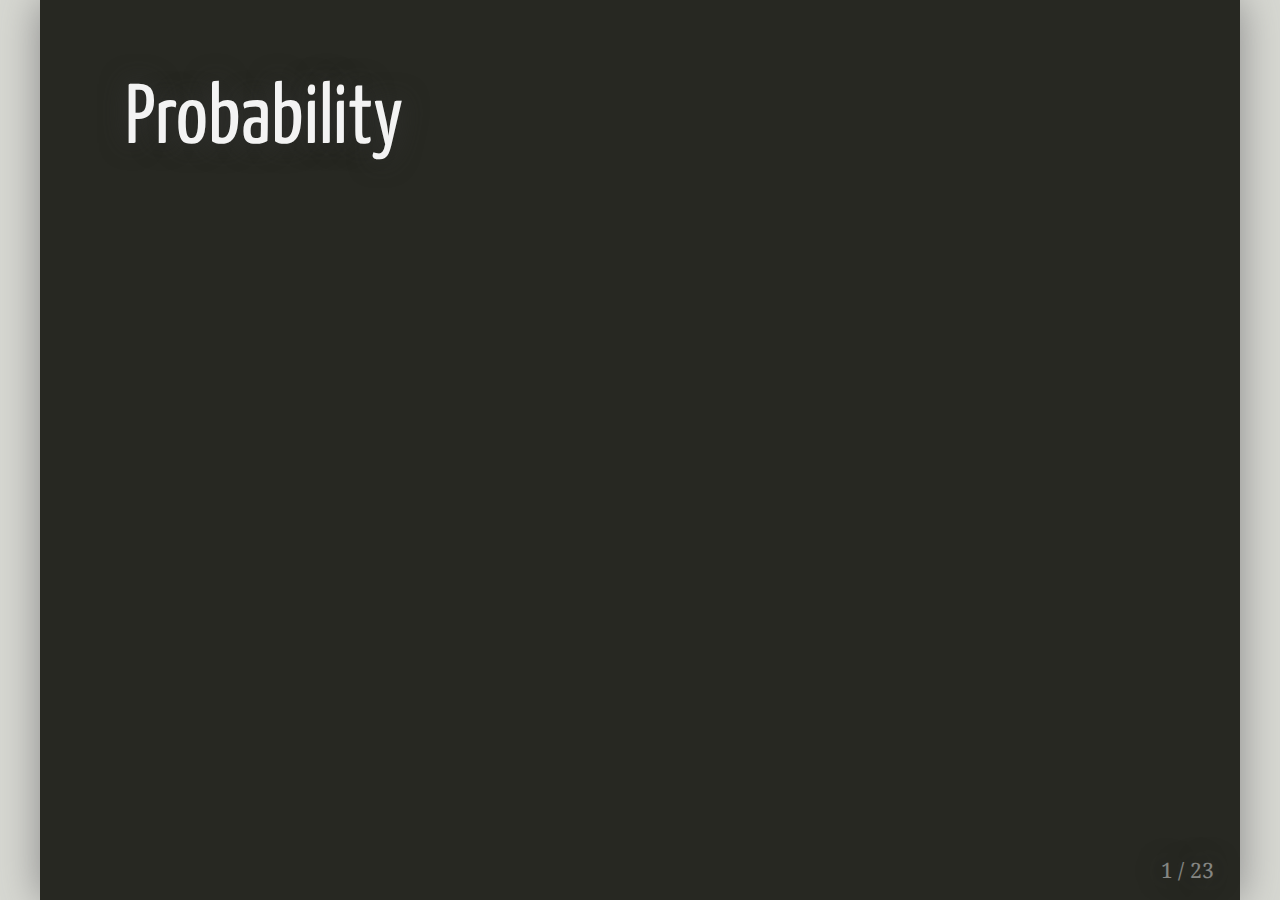
<file: slides/2014-02-06-Probability.html>
<!DOCTYPE html>
<html>
  <head>
    <title>Data Mining</title>
    <meta http-equiv="Content-Type" content="text/html; charset=UTF-8"/>
    <style type="text/css">
      @import url(http://fonts.googleapis.com/css?family=Droid+Serif);
      @import url(http://fonts.googleapis.com/css?family=Yanone+Kaffeesatz);

      body {
        font-family: 'Droid Serif';
<<<<<<< HEAD
        font-size: 20px;
=======
        font-size: 25px;
      }
      .remark-slide-content {
        padding: 1em 2em 1em 2em;
>>>>>>> 133528c07f2af5e51cca611a572c9a74e7003eee
      }
      h1, h2, h3 {
        font-family: 'Yanone Kaffeesatz';
        font-weight: 400;
<<<<<<< HEAD
        margin-bottom: 0;
      }
      h1 { font-size: 4em; }
      h2 { font-size: 2em; }
      h3 { font-size: 1.6em; }
=======
        margin-top: 0;
        margin-bottom: 0;
      }
      h1 { font-size: 3em; }
      h2 { font-size: 1.8em; }
      h3 { font-size: 1.4em; }
>>>>>>> 133528c07f2af5e51cca611a572c9a74e7003eee
      .footnote {
        position: absolute;
        bottom: 3em;
      }
<<<<<<< HEAD
=======
      ul { margin: 8px;}
>>>>>>> 133528c07f2af5e51cca611a572c9a74e7003eee
      li p { line-height: 1.25em; }
      .red { color: #fa0000; }
      .large { font-size: 2em; }
      a, a > code {
        color: rgb(249, 38, 114);
        text-decoration: none;
      }
      code {
        -moz-border-radius: 3px;
        -web-border-radius: 3px;
        background: #e7e8e2;
        color: black;
        border-radius: 3px;
<<<<<<< HEAD
        /*font-size: 16px;*/
      }
=======
      }
      .tight-code {
        font-size: 20px;
      }
      .white-background {
        background-color: white;
        padding: 10px;
        display: block;
        margin-left: auto;
        margin-right: auto;
      }
      .limit-size img {
        height: auto;
        width: auto;
        max-width: 1000px;
        max-height: 500px;
       }
>>>>>>> 133528c07f2af5e51cca611a572c9a74e7003eee
      em { color: #80cafa; }
      .pull-left {
        float: left;
        width: 47%;
      }
      .pull-right {
        float: right;
        width: 47%;
      }
      .pull-right ~ p {
        clear: both;
      }
      #slideshow .slide .content code {
<<<<<<< HEAD
        font-size: 0.8em;
      }
      #slideshow .slide .content pre code {
        font-size: 0.9em;
=======
        font-size: 1.6em;
      }
      #slideshow .slide .content pre code {
        font-size: 1.6em;
>>>>>>> 133528c07f2af5e51cca611a572c9a74e7003eee
        padding: 15px;
      }
      .inverse {
        background: #272822;
        color: #e3e3e3;
        text-shadow: 0 0 20px #333;
      }
      .inverse h1, .inverse h2 {
        color: #f3f3f3;
<<<<<<< HEAD
        line-height: 0.8em;
=======
        line-height: 1.6em;
>>>>>>> 133528c07f2af5e51cca611a572c9a74e7003eee
      }

      /* Slide-specific styling */
      #slide-inverse .footnote {
        bottom: 12px;
        left: 20px;
      }
      #slide-how .slides {
<<<<<<< HEAD
        font-size: 0.9em;
=======
        font-size: 1.6em;
>>>>>>> 133528c07f2af5e51cca611a572c9a74e7003eee
        position: absolute;
        top:  151px;
        right: 140px;
      }
      #slide-how .slides h3 {
        margin-top: 0.2em;
      }
      #slide-how .slides .first, #slide-how .slides .second {
        padding: 1px 20px;
        height: 90px;
        width: 120px;
        -moz-box-shadow: 0 0 10px #777;
        -webkit-box-shadow: 0 0 10px #777;
        box-shadow: 0 0 10px #777;
      }
      #slide-how .slides .first {
        background: #fff;
        position: absolute;
        top: 20%;
        left: 20%;
        z-index: 1;
      }
      #slide-how .slides .second {
        position: relative;
        background: #fff;
        z-index: 0;
      }

      .center {
        float: center;
      }

      /* Two-column layout */
      .left-column {
        width: 48%;
        float: left;
      }
      .right-column {
        width: 48%;
        float: right;
      }
<<<<<<< HEAD
=======
      .right-column img {
        max-width: 120%;
        max-height: 120%;
      }
>>>>>>> 133528c07f2af5e51cca611a572c9a74e7003eee

      /* Tables */
      table {
        border-collapse: collapse;
        margin: 0px;
      }
      table, th, td {
        border: 1px solid white;
      }
      th, td {
        padding: 7px;
      }

    </style>
  </head>
  <body>
    <textarea id="source">


name: inverse
layout: true
class: left, top, inverse

---

# Probability

---

## Nomenclature

### Record

a single entity or concept. Also: data object, sample, example,
instance, data point

### Feature

a characteristic or way of describing a record. Also: attribute,
dimension, variable, signal

???

## Slightly different from book

  + The meanings do carry different connotations, but are generally
    transferable
  + e.g., dimensions is usually used in the math domain
  + Feature is usually used in the ML domain

---

## Feature Types

  + Binary: True/False. Also: 0/1
  + Numeric: Involving numbers. Also: integer, float, double
  + Ordinal: Feature with sortable values.
  + Discrete: countable, finite set. Also: classes
  + Continuous: unbounded numeric number. Also: integer, float, double
  + Enumerated: feature named, discrete values. Also: nominal, classed

???

## Rain data set

  + Stored did/dot not rain
  + Stored how many inches it rained
  + Stored the day as an integer offset from Jan 1 1970
  + Stored weather information: Sunny, Partly Sunny, Cloudy, Rainy
  + Stored barometer reading
  + Stored day of the week

---

## Central Tendency

<img src="img/skew-normal.png"/>

???

## Define

  + Mean: "average" all data points divided by size of set
  + Median: middle value
  + Mode: The value most likely to be picked
    + discrete: most common value
    + continuous: max probability density function

---

## Skew Positive

<img src="img/skew-positive.png" width=90%/>

???

## Skew

  + Think about ```mean - mode```
  + Or think about where the "tail" is

---

## Skew Negative

<img src="img/skew-negative.png" width=90%/>

---

## The Long Tail

  + Most popular are *very* popular
  + Everything else, not so much
  + But there's a lot of everything else

<img src="img/Long_tail.svg.png" width=100%/>

???

## Movies

  + Current releases: millions of people watching
  + Older movies are rented by < 1 person a week
  + What is the skew?
  + Power law distribution (please follow up on Wikipedia or a stats class)
  + Distributions are important, but will only be covered as necessary

---

<<<<<<< HEAD
*Todo: image assumes light background*

=======
>>>>>>> 133528c07f2af5e51cca611a572c9a74e7003eee
## Dispersion

  + Centrality not the whole story

<<<<<<< HEAD
<img src="img/dispersion.png" width=90%/>
=======
.white-background[
<img src="img/dispersion.png" width=90%/>
]
>>>>>>> 133528c07f2af5e51cca611a572c9a74e7003eee

???

## Differences

  + Wildly different data sets can still share many of these characteristics

---

<<<<<<< HEAD
*Todo: image assumes light background*

## Quartiles

<img src="img/quartiles.png" width=100%/>
=======
## Quartiles

.limit-size[.white-background[
<img src="img/quartiles.png" width=100%/>
]]
>>>>>>> 133528c07f2af5e51cca611a572c9a74e7003eee

???

## Parts

  + Go back to our unskewed normal distribution
  + Quartiles divide the data into quarters
  + InterQuartile Range is the distance of the middle two quartiles
  + BoxPlot is one of the most useful tools for data. For public results, I
    almost never want to see scatter plot or bar charts. I want to see box
    plots.
  + Bottom, we spit it up into standard deviations
  + Variance measures, on average, how far points are away from the mean
  + Standard deviation is the square root of the variance

---

<<<<<<< HEAD
*Todo: image assumes light background*

=======
>>>>>>> 133528c07f2af5e51cca611a572c9a74e7003eee
## Standard Deviation

  + Within 1: 68%
  + Within 2: 95%
  + Within 3: 99.7%

<<<<<<< HEAD
<img src="img/stddev.png" width=100%/>
=======
.white-background[
<img src="img/stddev.png" width=100%/>
]
>>>>>>> 133528c07f2af5e51cca611a572c9a74e7003eee

???

## Standard Deviation

  + Useful for thinking about what % of outliers you'd like to catch
  + We use it for alerting: let us know when we're 2 stddev away from the
    median, there's a very small likelihood of that happening

---

## Visualization Tools

  + Python: Matplotlib
  + R: builtin
  + Matlab: builtin
  + Octave: builtin (gnuplot)
  + HTML: D3.js

???

## Covered later

  + Chapter 2 is going to cover some visualization stuff
  + We're going to cover visualization a bit later in the course, and more of a
    "how its done in industry"
  + There is another class on visualization in general

---

## Mathmatical Representation
&nbsp;

|        | Bad Boys | Robin Hood | Waterworld |
|--------|----------|------------|------------|
| Prabha | 1        | 3          | 2          |
| AJ     | 5        | 4          | 3          |
| Victor | 4        | 4          | 1          |

&nbsp;

```octave
[ 1 3 2
  5 4 3
  4 4 1 ]
```

???

## Matrix

 + Matrix representations very powerful, as we'll see later in class
 + Usually rows are records, columns are attributes
 + Sometimes you can think of data in different ways, can take the transpose
   of the matrix to get attributes about movies

---

<<<<<<< HEAD
*Todo: waterworld?*

## Waterworld

<img src="img/waterworld.jpg"/>

---

=======
>>>>>>> 133528c07f2af5e51cca611a572c9a74e7003eee
## Similarity | Distance

  + Two sides of the same coin
  + ```similarity = 1 - distance```
  + We'll use these metrics for many other algorithms

???

## Core Concept

  + Many data mining techniques rely on finding a way to quantify similarity
  + When you think about questions like "how similar are two users?" "is this
    text plagiarism?" "are these products likely to be purchased together?"
  + All are ways of thinking about similarity

---

## Nominal Distance

  + Ratio of mismatches to potential matches
  + Why can't we take the sum of the mismatches?

???

## Nominal

  + Nominal means we can't compare two values: there is no ordering
  + All we can do is take ratio of the ones that are exactly the same
  + The book describes how to think about this in terms of matrices

---

## Binary Distance

  + Could use Nominal Distance: count all exact matches or mismatches
  + Could use Numeric Distance: just treat values as 0/1
  + asymmetric binary dissimilarity: don't care about *negative matches*
    + ```mismatches / (positive_matches + mismatches)```
  + asymmetric binary similarity: care more about *positive matches* than mismatches
    + ```positive_matches / (positive_matches + mismatches)```

???

## Binary

  + Nominal problem: for rare attributes, like a disease, two people who
    *don't* have the disease, aren't necessarily very similar

---

## Jaccard Coefficient

  + Asymmetric binary similarity
  + More commonly used for calculating set similarity
  + ```|intersection| / |union|```
  + "Jimmy likes pizza" | "Shreyas likes pizza"

???

## Jaccard

  1. Break up into a set
  1. calculate # in intersection
  1. calculate # in union
  1. divide

---

<<<<<<< HEAD
*Todo: image assumes light background*

=======
>>>>>>> 133528c07f2af5e51cca611a572c9a74e7003eee
## Euclidean distance

  + Straight line between two points
  + Again: usually considered with just (x,y), but can calculate for any number
    of dimensions

<<<<<<< HEAD
<img src="img/euclidean.png"/>
=======
.white-background[
<img src="img/euclidean.png"/>
]
>>>>>>> 133528c07f2af5e51cca611a572c9a74e7003eee

???

## Ordinary

  + Distance as you probably learned in grade school

---

<<<<<<< HEAD
*Todo: image assumes light background*
=======
>>>>>>> 133528c07f2af5e51cca611a572c9a74e7003eee

## Manhattan distance

  + How many blocks would you need to walk between two points?

<<<<<<< HEAD
<img src="img/manhattan.png"/>
=======
.white-background[
<img src="img/manhattan.png"/>
]
>>>>>>> 133528c07f2af5e51cca611a572c9a74e7003eee

???

## Usefulness
  + Obviously useful for maps/directions
  + But haven't seen it used much beyond that

---

<<<<<<< HEAD
*Todo: image assumes light background*

*Todo: math symbols*

## L_p norm

  + Euclidean distance and Manhattan can be generalized
  + Euclidean distance referred to as L_2 norm
  + Chebyshev distance is L_∞

<img src="img/lp-norm.png"/>

???

## L_p space
=======
## L<sub>p</sub> norm

  + Euclidean distance and Manhattan can be generalized
  + Euclidean distance referred to as L<sub>2</sub> norm
  + Chebyshev distance is L<sub>∞</sub>

.white-background[
<img src="img/lp-norm.png"/>
]

???

## L<sub>p</sub> space
>>>>>>> 133528c07f2af5e51cca611a572c9a74e7003eee

  + Important for signal processing, math, other applications
  + You may want to study these distances for comparing wave forms, like audio

---

## Ordinal Distance

  + Normalize the ordinal rankings
  + Use a numerical distance metric

---

## Cosine Similarity

  + Jaccard similarity can work well for sets of roughly equal size
  + How to compare sets with a large difference in magnitude?
  + Model them as vectors, take the cosign of the angle between

<<<<<<< HEAD
<img src="img/cosine-similarity.png" width=100%/>
=======
.white-background[
<img src="img/cosine-similarity.png" width=100%/>
]
>>>>>>> 133528c07f2af5e51cca611a572c9a74e7003eee

???

## Cosine

  + Why cosine? Hint: normalization
  + img: http://cs.carleton.edu/cs_comps/0910/netflixprize/final_results/knn/index.html

---

## Cosine Example

  + "Jimmy likes pizza" | "Shreyas likes pizza"

    </textarea>
    <script src="production/remark-0.5.9.min.js" type="text/javascript">
    </script>
    <script type="text/javascript">
      var slideshow = remark.create();
    </script>
  </body>
</html>
</file>
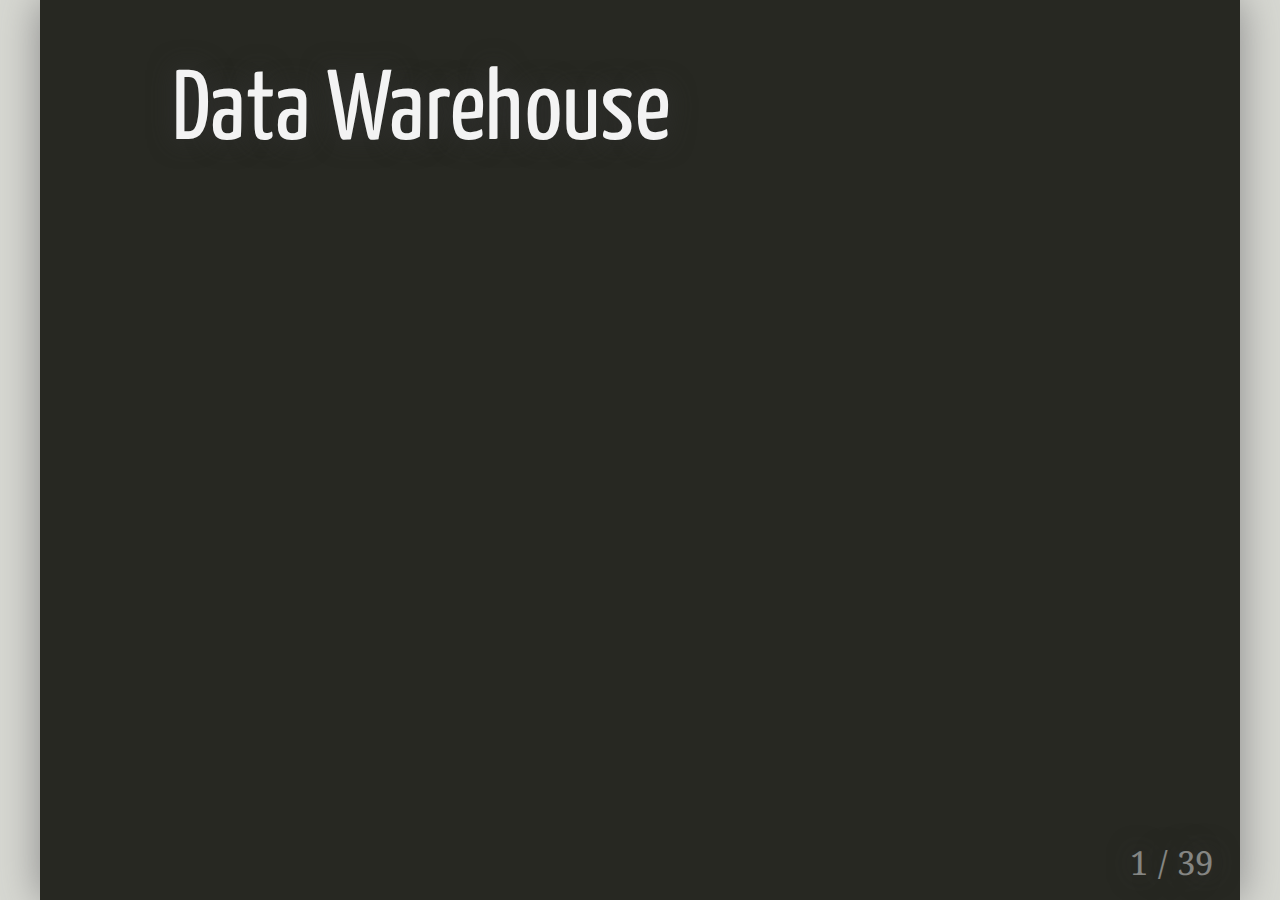
<file: slides/2014-02-13-Data-Warehouse.html>
<!DOCTYPE html>
<html>
  <head>
    <title>Data Mining</title>
    <meta http-equiv="Content-Type" content="text/html; charset=UTF-8"/>
    <style type="text/css">
      @import url(http://fonts.googleapis.com/css?family=Droid+Serif);
      @import url(http://fonts.googleapis.com/css?family=Yanone+Kaffeesatz);

      body {
        font-family: 'Droid Serif';
        font-size: 25px;
      }
      .remark-slide-content {
        padding: 1em 2em 1em 2em;
      }
      h1, h2, h3 {
        font-family: 'Yanone Kaffeesatz';
        font-weight: 400;
        margin-top: 0;
        margin-bottom: 0;
      }
      h1 { font-size: 3em; }
      h2 { font-size: 1.8em; }
      h3 { font-size: 1.4em; }
      .footnote {
        position: absolute;
        bottom: 3em;
      }
      ul { margin: 8px;}
      li p { line-height: 1.25em; }
      .red { color: #fa0000; }
      .large { font-size: 2em; }
      a, a > code {
        color: rgb(249, 38, 114);
        text-decoration: none;
      }
      code {
        -moz-border-radius: 3px;
        -web-border-radius: 3px;
        background: #e7e8e2;
        color: black;
        border-radius: 3px;
      }
      .tight-code {
        font-size: 20px;
      }
      .white-background {
        background-color: white;
        padding: 10px;
        display: block;
        margin-left: auto;
        margin-right: auto;
      }
      .limit-size img {
        height: auto;
        width: auto;
        max-width: 1000px;
        max-height: 500px;
       }
      em { color: #80cafa; }
      .pull-left {
        float: left;
        width: 47%;
      }
      .pull-right {
        float: right;
        width: 47%;
      }
      .pull-right ~ p {
        clear: both;
      }
      #slideshow .slide .content code {
        font-size: 1.6em;
      }
      #slideshow .slide .content pre code {
        font-size: 1.6em;
        padding: 15px;
      }
      .inverse {
        background: #272822;
        color: #e3e3e3;
        text-shadow: 0 0 20px #333;
      }
      .inverse h1, .inverse h2 {
        color: #f3f3f3;
        line-height: 1.6em;
      }

      /* Slide-specific styling */
      #slide-inverse .footnote {
        bottom: 12px;
        left: 20px;
      }
      #slide-how .slides {
        font-size: 1.6em;
        position: absolute;
        top:  151px;
        right: 140px;
      }
      #slide-how .slides h3 {
        margin-top: 0.2em;
      }
      #slide-how .slides .first, #slide-how .slides .second {
        padding: 1px 20px;
        height: 90px;
        width: 120px;
        -moz-box-shadow: 0 0 10px #777;
        -webkit-box-shadow: 0 0 10px #777;
        box-shadow: 0 0 10px #777;
      }
      #slide-how .slides .first {
        background: #fff;
        position: absolute;
        top: 20%;
        left: 20%;
        z-index: 1;
      }
      #slide-how .slides .second {
        position: relative;
        background: #fff;
        z-index: 0;
      }

      .center {
        float: center;
      }

      /* Two-column layout */
      .left-column {
        width: 48%;
        float: left;
      }
      .right-column {
        width: 48%;
        float: right;
      }
      .right-column img {
        max-width: 120%;
        max-height: 120%;
      }

      /* Tables */
      table {
        border-collapse: collapse;
        margin: 0px;
      }
      table, th, td {
        border: 1px solid white;
      }
      th, td {
        padding: 7px;
      }

    </style>
  </head>
  <body>
    <textarea id="source">


name: inverse
layout: true
class: left, top, inverse

---

# Data Warehouse

---

## Database Types

  + Data Warehouse
    + Database designed for using data to make decisions
  + OLAP
    + OnLine Analytical Processing
  + OLTP
    + OnLine Transactional Processing

???

## Data Mining

  + These databases are often the starting point for data mining in companies
  + Most of the data sets from companies typically come from exporting some
    portion of their data warehouse

---

## Properties

  + Subject Oriented
    + Focus on core business objects
  + Integrated
    + Access to as much data as possible
  + Time Variant
    + Contains historical data with time parameter
  + Non-volatile
    + Updated (relatively) infrequently, in bulk

???

## Examples

  + Yelp users can be directed to a datacenter depending on conditions. This
    data probably doesn't need to be in the DW
  + Yelp has several databases: log summaries, user info, salesforce. Most
    useful if they are all in the same place
  + Operationally, when someone changes their address, we just overwrite it in
    the OLTP DB. But DW potentially cares about the old value
  + OLTP writes to rows every time someone updates profile, review, etc. Lots of
    simultaneous updates. DW: typically once a day, in bulk

---

## OLAP or OLTP?

  + Transactional Focus vs. Analytic Focus

---


## OLAP or OLTP?

  + Transactional Focus vs. Analytic Focus
  + Used by Managers, Executives vs. DBAs, programmers

---


## OLAP or OLTP?

  + Transactional Focus vs. Analytic Focus
  + Used by Managers, Executives vs. DBAs, programmers
  + Contains current information vs. historical

---


## OLAP or OLTP?

  + Transactional Focus vs. Analytic Focus
  + Used by Managers, Executives vs. DBAs, programmers
  + Contains current information vs. historical
  + Variety of differently summarized data vs normalized

---


## OLAP or OLTP?

  + Transactional Focus vs. Analytic Focus
  + Used by Managers, Executives vs. DBAs, programmers
  + Contains current information vs. historical
  + Variety of differently summarized data vs normalized
  + Short transactions vs. Long queries

---


## OLAP or OLTP?

  + Transactional Focus vs. Analytic Focus
  + Used by Managers, Executives vs. DBAs, programmers
  + Contains current information vs. historical
  + Variety of differently summarized data vs normalized
  + Short transactions vs. Long queries
  + Indexes on strategic fields for fast lookups vs. Full table scans

---


## OLAP or OLTP?

  + Transactional Focus vs. Analytic Focus
  + Used by Managers, Executives vs. DBAs, programmers
  + Contains current information vs. historical
  + Variety of differently summarized data vs normalized
  + Short transactions vs. Long queries
  + Indexes on strategic fields for fast lookups vs. Full table scans
  + Simultaneous queries: 1-100 vs 100s-1000s

---


## OLAP or OLTP?

  + Transactional Focus vs. Analytic Focus
  + Used by Managers, Executives vs. DBAs, programmers
  + Contains current information vs. historical
  + Variety of differently summarized data vs normalized
  + Short transactions vs. Long queries
  + Indexes on strategic fields for fast lookups vs. Full table scans
  + Simultaneous queries: 1-100 vs 100s-1000s
  + Simple updates vs Complex queries

---


## OLAP or OLTP?

  + Transactional Focus vs. Analytic Focus
  + Used by Managers, Executives vs. DBAs, programmers
  + Contains current information vs. historical
  + Variety of differently summarized data vs normalized
  + Short transactions vs. Long queries
  + Indexes on strategic fields for fast lookups vs. Full table scans
  + Simultaneous queries: 1-100 vs 100s-1000s
  + Simple updates vs Complex queries
  + Guaranteed high performance vs Flexibility & Customization

---

## Overview

<img src="img/olap-overview.png" width=100%/>

???

## From the front

  + Analytics team uses charts, reports, etc.
  + Generated from an OLAP server
  + Which uses data from a data warehouse (often DW and OLAP server are
    integrated)
  + Uses a process (ETL) to move the data from other source into DW

---

## Types of Data Warehouses

  + Enterprise
    + turnkey solution, often expensive, sophisticated but complex
      ingestion, integration, security features
  + Data Mart
    + Smaller, limited in scope. Designed for specific team or
      department
  + Virtual
    + OLAP built on top of an OLTP database
  + Cloud
    + Google BigQuery
    + Amazon Redshift

???

## Vendors

  + Enterprise
    + Oracle
    + Greenplum
    + AsterData
  + Data Mart
    + MySQL
    + PostgreSQL
  + Virtual
    + MySQL
    + PostgreSQL
    + views or admin interface

---

## Metadata

  + Data about the data being stored
  + Overview: schema, languages
  + Operational: last update, query latency
  + Algorithms: normalization, transformation
  + Performance: job dependencies
  + Business: ownership, permissions

???

## Considerations

  + As soon as several people start using the DW, they'll need to know about
    how it is put together
  + Metadata often comes as an after thought but is an important part of
    scaling

---

## Overview

<img src="img/olap-overview.png" width=100% />

???

## Data Cubes

  + What are those cubes in the OLAP area?

---

## Data Cubes

.left-column[

  + Way of thinking about multi dimensional data
  + Useful metaphor because one can reason about ways to satisfy a query
]

.right-column[
<img src="img/BorgFirstContact.jpg"/>
]

---

## Dimensions

|          | Day 1 | Day 2 | Day 3 |
|----------|-------|-------|-------|
| Region 1 | $200  | $80   | $600  |
| Region 2 | $300  | $90   | $650  |
| Region 3 | $400  | $100  | $700  |

???

## Data... Square

  + More of a data square: only 2 dimensions
  + Advertising on Yelp
  + Now we want to know Product Type (CPC, CPM, National)

---

## Cube: 3rd Dimension

<img src="img/cube-3d.gif" width=60% />

???

## More

  + Now we want to know Page Type (Business, Search, Home)
  + Hard to draw 4 dimensions, so instead...

---

## Multi-Cube

<img src="img/cube-4d.png" width=100% />

???

## More

  + Keep adding dimension as necessary

---

## Lattice

<img src="img/cube-lattice.jpg" width=100% />

???

## Moving

  + Move back and forth from our 2d table
  + To our 3d cube, to our 4d multi-cube
  + The lower dimensional parts are summaries
  + At the extreme is just the total (i.e., all money made)

---

## Schemas

.left-column[

  + A *Data Cube* is a way of visualizing multi dimensional data
]

---

## Schemas

.left-column[

  + A *Data Cube* is a way of visualizing multi dimensional data
  + A *Star Schema* is a way to store the data in a database
]

.right-column[
<img src="img/sun.jpg"/>
]

---

## Fact table

.white-background[
<img src="img/star-1.png" width=313 />
]

---

## Dimension table

.white-background[
<img src="img/star-2.png" width=313 />
]

---

## Dimension tables

.white-background[
<img src="img/star-3.png" width=500 />
]

---

## Dimension tables

.white-background[
<img src="img/star-4.png" width=500 />
]

---

## Dimension tables

.white-background[
<img src="img/star-5.png" width=500 />
]

---

## Star Schema

<img src="img/star-schema.jpg"/>

---

## Dimensions of Dimensions

.white-background[
<img src="img/star-6.png" width=500 />
]

---

## Dimensions of Dimensions

.white-background[
<img src="img/star-7.png" width=500 />
]

---

## Dimensions of Dimensions

.white-background[
<img src="img/star-8.png" width=500 />
]

---

## Dimensions of Dimensions

.white-background[
<img src="img/star-9.png" width=500 />
]

???

## Schema Name?

  + Any guesses what this fractal looking schema is called?

---

## Snowflake Schema

  + Schema with radiating dimension tables

<img src="img/star-snowflake.jpg" width=80% />

---

## Constellation Schema

  + Schema with several fact tables and related dimensions

<img src="img/star-constilation.jpg" width=100% />

---

## Data Warehouse Operations

  + Rollup
    + Summarize data along fewer dimensions
  + Drill-down
    + Get details within a particular dimension
  + Slice
    + Select a particular value in a dimension
  + Dice
    + Consider a subset of the values in a dimension
  + Pivot
    + Swap, or rotate dimensions

???

## Examples

  + Rollup
    + What countries are selling the most ads?
  + Drill-down
    + Spike in Q1 ad views. Which month most responsible?
  + Slice
    + Chart sales only for CPC
  + Dice
    + Only look at sales in US, IT, DE
  + Pivot
    + Swap axis on a chart

---

## Materialized Views

  + View
    + virtual table defined by a query
  + Non-materialized
    + Calculate summaries on the fly
  + Fully materialized
    + Pre-compute and store
  + Partially materialized
    + Variety of strategies: e.g., cache results after calculating

???

## Usefulness

  + In DW, we're often storing different cubes in the lattice
  + For the country sample, do we have those summaries stored in another DB
    table? On disk? By month? Year?
  + Storing all possible summaries is expensive when loading data,
    and requires a lot more storage

---

## Architecture

  + ROLAP
    + Relational. Implement OLAP on top of a relational database
  + MOLAP
    + Multidimensional. Implements data cube as storage paradigm
  + HOLAP
    + Hybrid. Data in ROLAP, rollups in MOLAP
  + Specialized
    + Often distributed storage, parallel DB technology
  + NoSQL
    + Store data as key-value pairs, optimized in different ways

???

## Details

  + ROLAP: MySQL, PostgreSQL
  + MOLAP: Oracle, Palo
  + HOLAP: Microsoft SQL Server
  + Specialized: AsterData, Greenplumb
  + NoSQL: Hive, BigTable, Cassandra

---

## *Break*

    </textarea>
    <script src="production/remark-0.5.9.min.js" type="text/javascript">
    </script>
    <script type="text/javascript">
      var slideshow = remark.create();
    </script>
  </body>
</html>
</file>
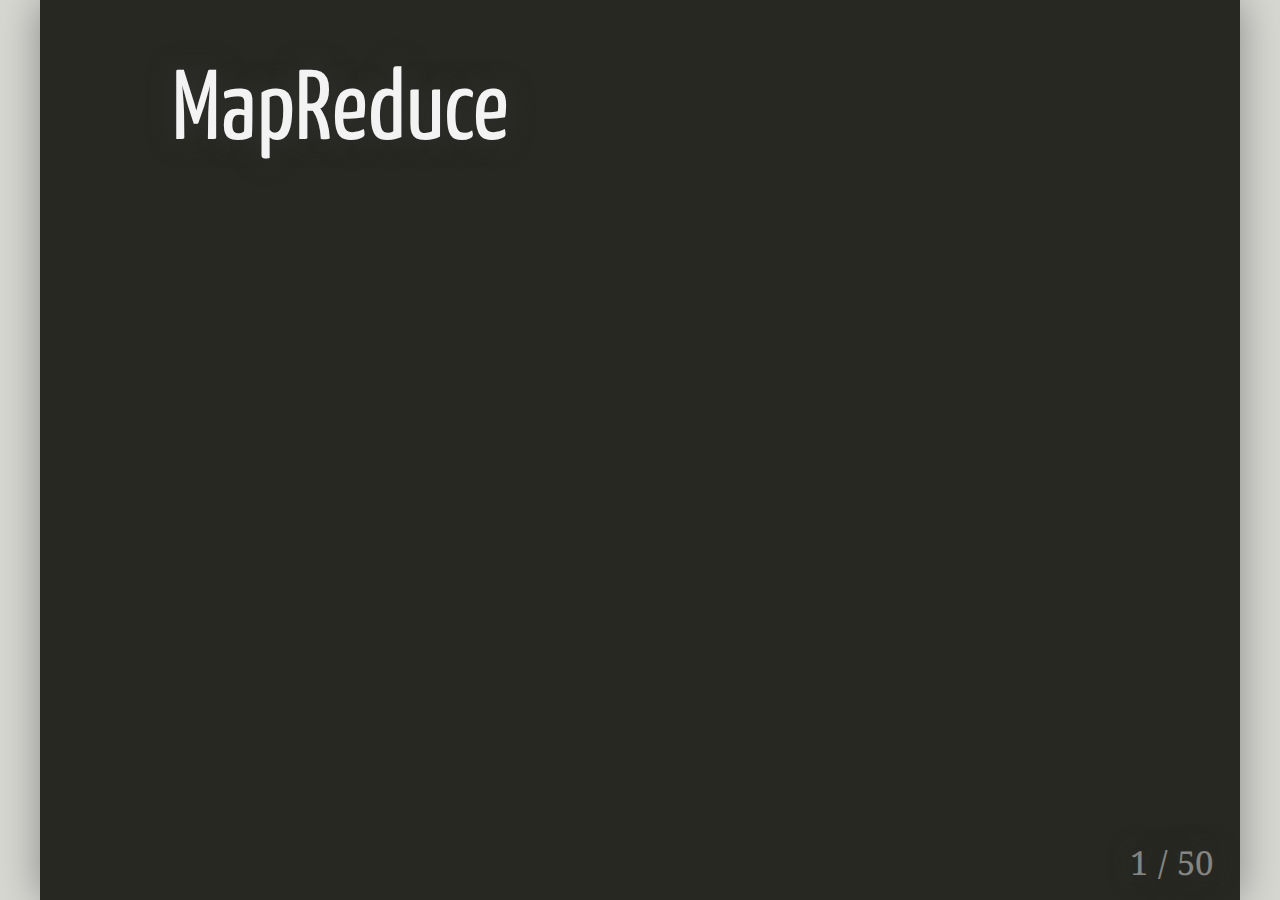
<file: slides/2014-02-13-MapReduce.html>
<!DOCTYPE html>
<html>
  <head>
    <title>Data Mining</title>
    <meta http-equiv="Content-Type" content="text/html; charset=UTF-8"/>
    <style type="text/css">
      @import url(http://fonts.googleapis.com/css?family=Droid+Serif);
      @import url(http://fonts.googleapis.com/css?family=Yanone+Kaffeesatz);

      body {
        font-family: 'Droid Serif';
        font-size: 25px;
      }
      .remark-slide-content {
        padding: 1em 2em 1em 2em;
      }
      h1, h2, h3 {
        font-family: 'Yanone Kaffeesatz';
        font-weight: 400;
        margin-top: 0;
        margin-bottom: 0;
      }
      h1 { font-size: 3em; }
      h2 { font-size: 1.8em; }
      h3 { font-size: 1.4em; }
      .footnote {
        position: absolute;
        bottom: 3em;
      }
      ul { margin: 8px;}
      li p { line-height: 1.25em; }
      .red { color: #fa0000; }
      .large { font-size: 2em; }
      a, a > code {
        color: rgb(249, 38, 114);
        text-decoration: none;
      }
      code {
        -moz-border-radius: 3px;
        -web-border-radius: 3px;
        background: #e7e8e2;
        color: black;
        border-radius: 3px;
      }
      .tight-code {
        font-size: 20px;
      }
      .white-background {
        background-color: white;
        padding: 10px;
        display: block;
        margin-left: auto;
        margin-right: auto;
      }
      .limit-size img {
        height: auto;
        width: auto;
        max-width: 1000px;
        max-height: 500px;
       }
      em { color: #80cafa; }
      .pull-left {
        float: left;
        width: 47%;
      }
      .pull-right {
        float: right;
        width: 47%;
      }
      .pull-right ~ p {
        clear: both;
      }
      #slideshow .slide .content code {
        font-size: 1.6em;
      }
      #slideshow .slide .content pre code {
        font-size: 1.6em;
        padding: 15px;
      }
      .inverse {
        background: #272822;
        color: #e3e3e3;
        text-shadow: 0 0 20px #333;
      }
      .inverse h1, .inverse h2 {
        color: #f3f3f3;
        line-height: 1.6em;
      }

      /* Slide-specific styling */
      #slide-inverse .footnote {
        bottom: 12px;
        left: 20px;
      }
      #slide-how .slides {
        font-size: 1.6em;
        position: absolute;
        top:  151px;
        right: 140px;
      }
      #slide-how .slides h3 {
        margin-top: 0.2em;
      }
      #slide-how .slides .first, #slide-how .slides .second {
        padding: 1px 20px;
        height: 90px;
        width: 120px;
        -moz-box-shadow: 0 0 10px #777;
        -webkit-box-shadow: 0 0 10px #777;
        box-shadow: 0 0 10px #777;
      }
      #slide-how .slides .first {
        background: #fff;
        position: absolute;
        top: 20%;
        left: 20%;
        z-index: 1;
      }
      #slide-how .slides .second {
        position: relative;
        background: #fff;
        z-index: 0;
      }

      .center {
        float: center;
      }

      /* Two-column layout */
      .left-column {
        width: 48%;
        float: left;
      }
      .right-column {
        width: 48%;
        float: right;
      }
      .right-column img {
        max-width: 120%;
        max-height: 120%;
      }

      /* Tables */
      table {
        border-collapse: collapse;
        margin: 0px;
      }
      table, th, td {
        border: 1px solid white;
      }
      th, td {
        padding: 7px;
      }

    </style>
  </head>
  <body>
    <textarea id="source">


name: inverse
layout: true
class: left, top, inverse

---

# MapReduce

???

## Spoilers

  + Don't look ahead in the slides
  + If you know MapReduce, try to let others answer and genuinely think about
    how *you* would solve the problem.

---

## Yelp has a problem

  + 2+ TB of logs per day
  + Each GB takes at least 2 minutes to process
  + How long to handle a day's logs?

<img src="img/yelp-growth.png" width=100% />

???

## Too long

  + On a single machine 65+ hours!
  + If we really had only a single machine, we wouldn't be able to keep up!
  + Mistake can't be fixed in a day (billing especially important)

---

## Solution?

  + Don't use one machine!
  + What are the new challenges?

---


## Solution?

  + Don't use one machine!
  + What are the new challenges?
    + Distributing data
    + Calculating overall statistics
    + Failures

???

## New Challenges

  + With many machines, how do they get access to the 2 TB of logs?
  + How do they coordinate who gets which section of logs?
  + How do we calculate the average?
  + What happens when one of the boxes dies?
    + Detecting failure (timeout waiting for data? Out of band?)
    + Decide who takes over the data

---

## Do It Yourself

  + There are many ways to deal with these challenges
  + Often, people would "roll" their own solutions depending on the problem

???

## Dependencies

  + Did you have a super-computer?
  + What programming language were you using?
  + Type of problem being solved (working on graphs, or web logs, ...)

---

## MapReduce

  + Google implemented a generic solution and shared the idea

<img src="img/mapreduce-paper.png"/>

???

http://research.google.com/archive/mapreduce.html

---

## Big Idea

  + Simplify, limit solution expression
  + Enable sophisticated implementation

### Interface

  + mapper()
  + reducer()

### Implementation

  + Reliably use 1,000s of machines for each job

???

## Really Big Idea

  + Limiting yourself to what can be expressed may seem like a loss
  + But it enables the implementation to handle the problems we talked about
  + And then can be used as understandable building blocks

---

## MapReduce

  + Mapper
    + Extracts a property to summarize over
  + Reducer
    + Summarizes all items with a particular property

### Simple Constraint

+ Each operation is stateless

???

## Reading

  + Reading this week includes a video explaining MapReduce much more generally
  + This lecture will focus on it from a practical standpoint for homework
  + MapReduce's main benefits are for running on many machines, with fault
    tolerance
  + But we'll just practice on one machine

---

## Example

  + Web application logs
  + Question: How many instance of each of these actions have we seen?
    + Business views
    + User profile views
    + Searches

???

## Details

  + Business Views: [I.B.'s Hoagies](http://www.yelp.com/biz/i-b-s-hoagies-berkeley) or [Gypsy's Trattoria Italiano](http://www.yelp.com/biz/gypsys-trattoria-italiano-berkeley)
  + User profile: [Jimmy](http://jretz.yelp.com)
  + Searches: [cheese near Downtown Berkeley](http://www.yelp.com/search?find_desc=cheese&find_loc=Downtown+Berkeley%2C+Berkeley%2C+CA&ns=1)

---

## Logs

```json
{'page_type': 'search',
'user': 'jimmy', 'query': ...}

{'page_type': 'biz_view',
'user': 'shreyas', 'biz_id': 55}

{'page_type': 'user_profile',
'user': null, 'profile_id: 123}

...
```

???

## Logs

    + JSON logs, various types of information
    + entire record on one line (wrapped for slides)

---

## Mapper

  + Input: Key, Value
  + Output: Keys, Values

---

## Mapper Example

  + Input Key: Log line number
  + Input Value: Log line text
  + Output Key: Action
  + Output Value: times this action occurred *on this line*

???

## Counts

  + Log line number is not helpful in our specific case
  + Log line text: we hope it is machine readable so we can accurately extract
    the action
    + It has datetime, cookie, action, etc.
  + How many times has this action occurred? 1
  + Tunnel vision: all we care about is this line

---

## Actions?

```text
search       1
biz_view     1
user_profile 1
search       1
biz_view     1
search       1
biz_view     1
user_profile 1
search       1
```

???

## Middle Step

  + From log lines, we've extracted the information out that we care about
  + The counts and the actions
  + Next step summarize
  + Next step after Mapper?

---

## Reducer

  + Input: Key, Values
  + Output: Keys, Values

???

## Values

  + Note: The input is value*s* (plural)
  + Because we get a key and all of its associated values
  + Remind me: what are we trying to get out of this computation?
  + So what do you think the output keys are?
  + Values?

---

## Reducer Example

  + Input Key: Action
  + Input Values: Counts: ```[1, 1, 1, 1]```
  + Output Key: Action
  + Output Value: Total Count

???

## Details

  + Action is *one of* search/biz_view/profile_view
  + To get total count, sum all of the counts

---

## Example Output

  + Output Key: Action
  + Output Value: Total Count
```html
"search"       4
"user_profile" 2
"biz_view"     3
```

---

## Point?

  + A lot of work for counting!
  + More complex calculations can be done this way, eg. PageRank
  + Stateless constraint means it can be used across thousands of computers

???

## Details

  + By only looking at keys and values, can optimize a lot of back-end work
  + Where to send the results?
  + What to do when a computer fails? (Just restart failed part)

---

## Implementation

```text
biz_view     1
user_profile 1
search       1
search       1
biz_view     1
search       1
biz_view     1
user_profile 1
search       1
```

???

## Intermediate

  + This was the situation after map
  + Keys all jumbled
  + What Hadoop does is sort them and distribute them to computers

---

## "Shuffle"

```text
biz_view     1
biz_view     1
biz_view     1
search       1
search       1
search       1
search       1
user_profile 1
user_profile 1
```

???

## Distribute

  + Now it is easy to distribute, and can handle all the ```biz_view``` at once

---

## Inputs

  + MapReduce distributes computing power by distributing input
  + Input is distributed by splitting on lines (records)
  + You cannot depend on lines being "together" in MapReduce

???

## Splitting Files

  + Imagine you have a lot of large log files, GBs each
  + You'd like to let different machines work on the same file
  + Split file down the middle, well, at least on a newline
  + Enable two separate machines to work on the parts
  + You don't know what line came before this one
  + You don't know if you will process the next line
  + Only view is this line
  + Real life slightly more complicated, but mostly hacks around this

---

## Word Count

.tight-code[
```json
{"text": "Greatest pizza ever", "stars": 2, "user": ...}
{"text": "good pizza selection", "stars": 5, "user": ...}
```
]
  + Total uses of a word across all reviews

???

## Classic

  + This is the traditional MapReduce example, so let's solve it
  + No skipping ahead

---

## Steps

???

## Hints

  + What's the first step of MapReduce?

---

## Steps

  + Mapper

???

## Hints

  + What part of the record are we interested in?

---

## Steps

  + Mapper
  + Extract the ```text``` of the review

???

## Hints

  + What do we want to do with the text?

---

## Steps

  + Mapper
  + Extract the ```text``` of the review
  + Split text up into words

???

## Hints

  + Mapper: Key / Value? What are we grouping by?

---

## Steps

  + Mapper
  + Extract the ```text``` of the review
  + Split text up into words
  + Key: word ; Value: count

???

## Hints

  + Next step of MapReduce?

---

## Steps

  + Mapper
  + Extract the ```text``` of the review
  + Split text up into words
  + Key: word ; Value: count
  + Reducer

???

## Hints

  + What are the reducer inputs?

---

## Steps

  + Mapper
  + Extract the ```text``` of the review
  + Split text up into words
  + Key: word ; Value: count
  + Reducer
  + Key: word ; Values: all counts for that word

???

## Hints

  + With all of these counts, how do we summarize?

---

## Steps

  + Mapper
  + Extract the ```text``` of the review
  + Split text up into words
  + Key: word ; Value: count
  + Reducer
  + Key: word ; Values: all counts for that word
  + ```sum(values)```

---

## Example

  + ```"Greatest pizza ever"```
  + Mapper

---

## Example

  + ```"Greatest pizza ever"```
  + Mapper
    + Greatest: ```1```

---

## Example

  + ```"Greatest pizza ever"```
  + Mapper
    + Greatest: ```1```
    + pizza: ```1```

---

## Example

  + ```"Greatest pizza ever"```
  + Mapper
    + Greatest: ```1```
    + pizza: ```1```
    + ever: ```1```

---

## Example

  + ```"Greatest pizza ever"```
  + Mapper
    + Greatest: ```1```
    + pizza: ```1```
    + ever: ```1```
  + Reducer
    + Key: ```pizza```
    + Values: ```[1, 1]```

---

## Example

  + ```"Greatest pizza ever"```
  + Mapper
    + Greatest: ```1```
    + pizza: ```1```
    + ever: ```1```
  + Reducer
    + Key: ```pizza```
    + Values: ```[1, 1]```
    + Output: ```["pizza", 2]```

---

## Multi-Step

  + Not all computations can be done in a single MapReduce step
  + Map Input: ```<key, value>```
  + Reducer Output: ```<key, value>```
  + Compose MapReduce steps!

???

## Output as Input

  + The output of one MapReduce job can be used as the input to another

---

## Examples

  + PageRank: Multiple steps till solution converges
  + Multi-level summaries

???

## PageRank

  + PageRank is an algorithm for calculating the importance of a page
  + But it depends on the importance of every page pointing to it!
  + So iteratively calculate the importance of all pages
  + Find average presidential donations by candidate, then normalize averages

---

## Unique Review, Step 1

  + Determine the Review ID with the most unique words

???

## Questions

  + For our purposes, what is always the mapper input?

---

## Unique Review, Step 1

  + Determine the Review ID with the most unique words
  + Mapper Input: ```<line number, text>```

???

## Questions

  + What feature do we want to calculate first?

---

## Unique Review, Step 1

  + Determine the Review ID with the most unique words
  + Mapper Input: ```<line number, text>```
  + Mapper Output: ```<word, review_id>```

???

## Questions

  + Given this mapper output, what *must* the reducer input be?

---

## Unique Review, Step 1

  + Determine the Review ID with the most unique words
  + Mapper Input: ```<line number, text>```
  + Mapper Output: ```<word, review_id>```
  + Reducer Input: ```<word, [review_ids]>```

???

## Questions

  + What property about a review are we interested in?

---

## Unique Review, Step 1

  + Determine the Review ID with the most unique words
  + Mapper Input: ```<line number, text>```
  + Mapper Output: ```<word, review_id>```
  + Reducer Input: ```<word, [review_ids]>```
  + Reducer Output: ```<review_id, 1>``` if the word is unique

???

## Questions

  + Given the reducer output, what *must* the mapper input be (for chained
    MapReduce steps)

---

## Step 2: Count Unique Words in Each Review

  + Mapper Input: ```<review_id, 1>```

???

## Questions

  + What do we want to group by?

---

## Step 2: Count Unique Words in Each Review

  + Mapper Input: ```<review_id, 1>```
  + Mapper Output: ```<review_id, 1>```

???

## Questions

  + Given this mapper output, what *must* the reducer input be?

---

## Step 2: Count Unique Words in Each Review

  + Mapper Input: ```<review_id, 1>```
  + Mapper Output: ```<review_id, 1>```
  + Reducer Input: ```<review_id, [1, 1, ...]>```

???

## Questions

  + What are we calculating?

---

## Step 2: Count Unique Words in Each Review

  + Mapper Input: ```<review_id, 1>```
  + Mapper Output: ```<review_id, 1>```
  + Reducer Input: ```<review_id, [1, 1, ...]>```
  + Reducer Output: ```<review_id, sum>```

???

## Questions

  + Given the reducer output, what *must* the mapper input be (for chained
    MapReduce steps)

---

## Step 3: Max

  + Mapper Input: ```<review_id, sum>```

???

## Questions

  + We're calculating a statistic over what portion of the data set?
  + How do we get all of the data to one reducer?

---

## Step 3: Max

  + Mapper Input: ```<review_id, sum>```
  + Mapper Output: ```<"MAX", [sum, review_id]>```

???

## Questions

  + Given this mapper output, what *must* the reducer input be?

---

## Step 3: Max

  + Mapper Input: ```<review_id, sum>```
  + Mapper Output: ```<"MAX", [sum, review_id]>```
  + Reducer Input: ```<"MAX", [[sum, review_id],...]>```

???

## Questions

  + What stat are we calculating?

---

## Step 3: Max

  + Mapper Input: ```<review_id, sum>```
  + Mapper Output: ```<"MAX", [sum, review_id]>```
  + Reducer Input: ```<"MAX", [[sum, review_id],...]>```
  + Reducer Output: ```<review_id, sum>``` of the ```max(sum)```

    </textarea>
    <script src="production/remark-0.5.9.min.js" type="text/javascript">
    </script>
    <script type="text/javascript">
      var slideshow = remark.create();
    </script>
  </body>
</html>
</file>
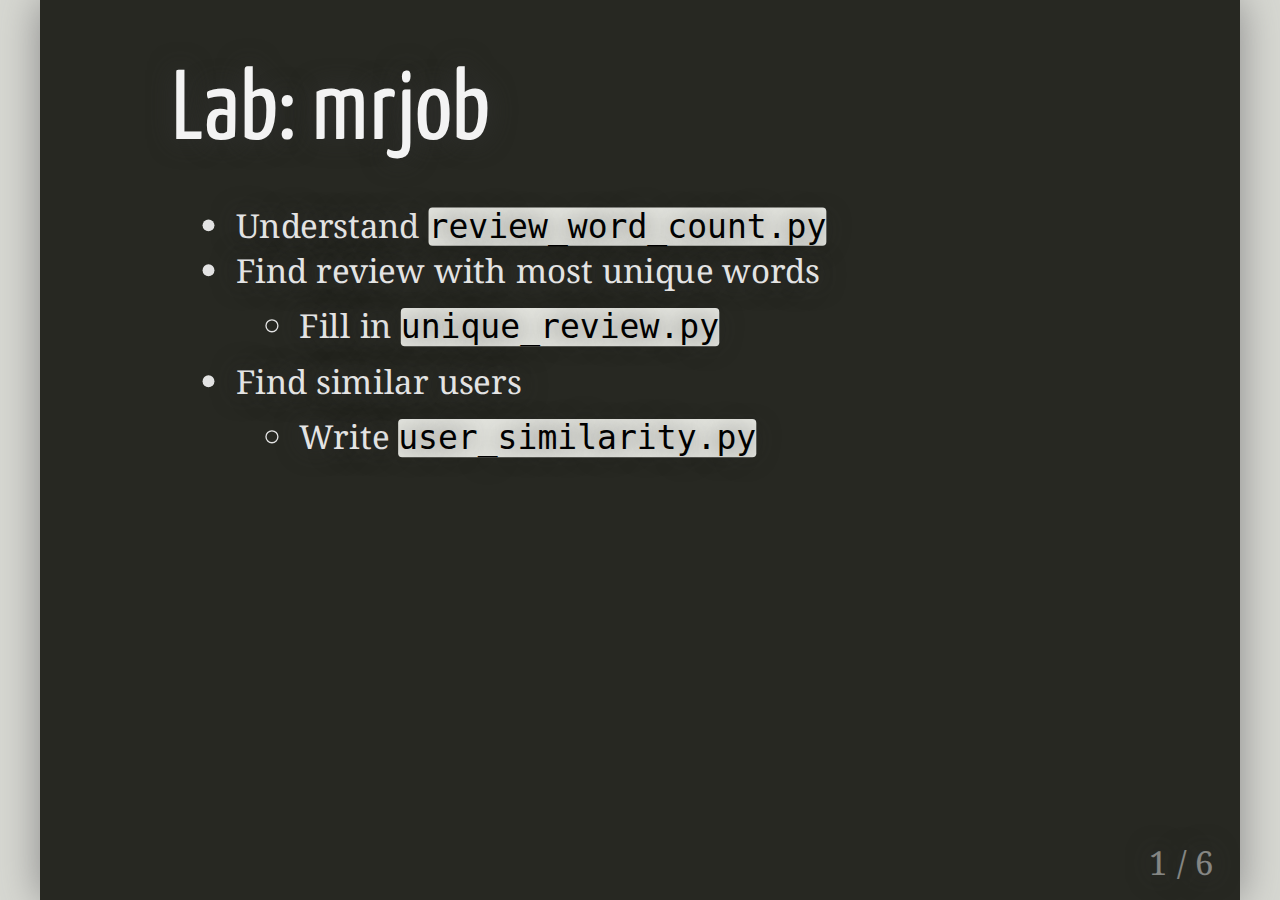
<file: slides/2014-02-13-mrjob.html>
<!DOCTYPE html>
<html>
  <head>
    <title>Data Mining</title>
    <meta http-equiv="Content-Type" content="text/html; charset=UTF-8"/>
    <style type="text/css">
      @import url(http://fonts.googleapis.com/css?family=Droid+Serif);
      @import url(http://fonts.googleapis.com/css?family=Yanone+Kaffeesatz);

      body {
        font-family: 'Droid Serif';
        font-size: 25px;
      }
      .remark-slide-content {
        padding: 1em 2em 1em 2em;
      }
      h1, h2, h3 {
        font-family: 'Yanone Kaffeesatz';
        font-weight: 400;
        margin-top: 0;
        margin-bottom: 0;
      }
      h1 { font-size: 3em; }
      h2 { font-size: 1.8em; }
      h3 { font-size: 1.4em; }
      .footnote {
        position: absolute;
        bottom: 3em;
      }
      ul { margin: 8px;}
      li p { line-height: 1.25em; }
      .red { color: #fa0000; }
      .large { font-size: 2em; }
      a, a > code {
        color: rgb(249, 38, 114);
        text-decoration: none;
      }
      code {
        -moz-border-radius: 3px;
        -web-border-radius: 3px;
        background: #e7e8e2;
        color: black;
        border-radius: 3px;
      }
      .tight-code {
        font-size: 20px;
      }
      .white-background {
        background-color: white;
        padding: 10px;
        display: block;
        margin-left: auto;
        margin-right: auto;
      }
      .limit-size img {
        height: auto;
        width: auto;
        max-width: 1000px;
        max-height: 500px;
       }
      em { color: #80cafa; }
      .pull-left {
        float: left;
        width: 47%;
      }
      .pull-right {
        float: right;
        width: 47%;
      }
      .pull-right ~ p {
        clear: both;
      }
      #slideshow .slide .content code {
        font-size: 1.6em;
      }
      #slideshow .slide .content pre code {
        font-size: 1.6em;
        padding: 15px;
      }
      .inverse {
        background: #272822;
        color: #e3e3e3;
        text-shadow: 0 0 20px #333;
      }
      .inverse h1, .inverse h2 {
        color: #f3f3f3;
        line-height: 1.6em;
      }

      /* Slide-specific styling */
      #slide-inverse .footnote {
        bottom: 12px;
        left: 20px;
      }
      #slide-how .slides {
        font-size: 1.6em;
        position: absolute;
        top:  151px;
        right: 140px;
      }
      #slide-how .slides h3 {
        margin-top: 0.2em;
      }
      #slide-how .slides .first, #slide-how .slides .second {
        padding: 1px 20px;
        height: 90px;
        width: 120px;
        -moz-box-shadow: 0 0 10px #777;
        -webkit-box-shadow: 0 0 10px #777;
        box-shadow: 0 0 10px #777;
      }
      #slide-how .slides .first {
        background: #fff;
        position: absolute;
        top: 20%;
        left: 20%;
        z-index: 1;
      }
      #slide-how .slides .second {
        position: relative;
        background: #fff;
        z-index: 0;
      }

      .center {
        float: center;
      }

      /* Two-column layout */
      .left-column {
        width: 48%;
        float: left;
      }
      .right-column {
        width: 48%;
        float: right;
      }
      .right-column img {
        max-width: 120%;
        max-height: 120%;
      }

      /* Tables */
      table {
        border-collapse: collapse;
        margin: 0px;
      }
      table, th, td {
        border: 1px solid white;
      }
      th, td {
        padding: 7px;
      }

    </style>
  </head>
  <body>
    <textarea id="source">


name: inverse
layout: true
class: left, top, inverse

---

# Lab: mrjob

  + Understand ```review_word_count.py```
  + Find review with most unique words
    + Fill in ```unique_review.py```
  + Find similar users
    + Write ```user_similarity.py```

???

## mrjob

  + Using the Yelp Academic Dataset
  + In lecture, we covered the steps for most unique words
  + Use Jaccard similarity for user_similarity

---

## Data

  + May copy or use in place on ischool machine
  + ischool:

```bash
~jretz/
  yelp_phoenix_academic_dataset/
    yelp_academic_dataset_review.json
```

## Agreement

  + Dataset can only be used for academic purposes
  + You can download it yourself from the [Yelp Dataset Challenge](http://www.yelp.com/dataset_challenge/)

---

## Understand review_word_count.py

  + Note, this will take ~8 minutes on the ischool machine
  + Don't run it just yet!

.tight-code[
```bash
$ python review_word_count.py yelp_academic_dataset_review.json

no configs found; falling back on auto-configuration
creating tmp directory /tmp/review_word_count.jretz.20130215.071901.095847
reading from file
> /home/jretz/src/datamining290/code/venv/bin/python review_word_count.py --step-num=0 --mapper /tmp/review_word_count.jretz.20130215.071901.095847/input_part-00000
writing to /tmp/review_word_count.jretz.20130215.071901.095847/step-0-mapper_part-00000
Counters from step 1:
  (no counters found)
...
Streaming final output from /tmp/review_word_count.jretz.20130215.071901.095847/output
"4" 2
"5" 1
"50"  1
"6" 2
"7" 2
"70s" 1
"9" 2
"a" 46
"abbey" 4
"able"  1
"about" 4
```
]

---

## A trick for running quickly while developing...

.tight-code[
```bash
$ head -n 1000 yelp_academic_dataset_review.json | \
    python review_word_count.py
```
]

+ That runs over the first 1,000 lines
+ When things start looking good, try 10,000, then the entire file

---

## Fill in unique_review.py

  + Mutli-step map reduce
  + Steps are explained in lecture
  + Skeleton in code

---

## Write user_similarity.py

  + Find users >= 0.5 similarity
  + User Similarity: Jaccard similarity of businesses reviewed
  + {BizA, BizB, BizC} ~ {BizF, BizB, BizG}

    </textarea>
    <script src="production/remark-0.5.9.min.js" type="text/javascript">
    </script>
    <script type="text/javascript">
      var slideshow = remark.create();
    </script>
  </body>
</html>
</file>
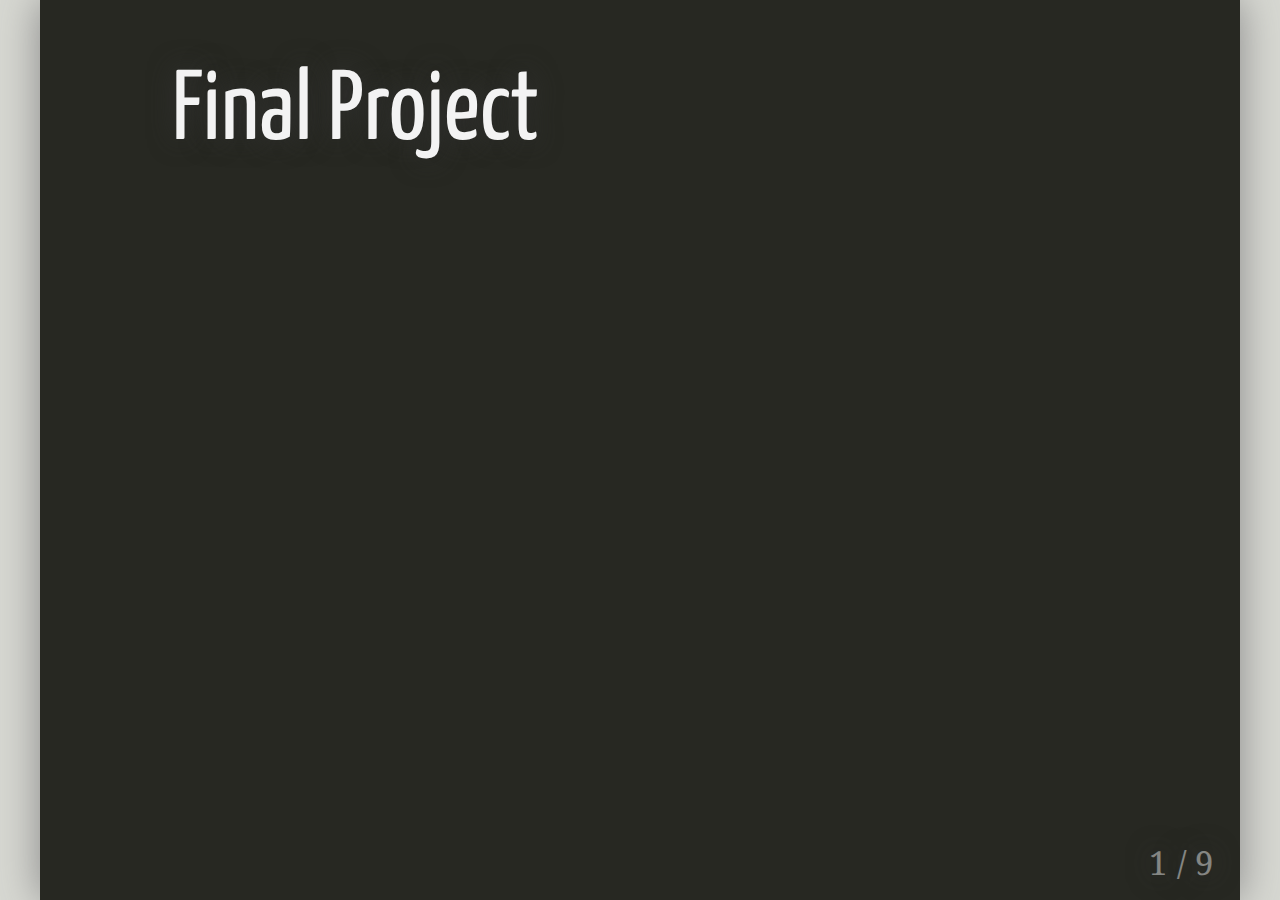
<file: slides/2014-02-13-Project.html>
<!DOCTYPE html>
<html>
  <head>
    <title>Data Mining</title>
    <meta http-equiv="Content-Type" content="text/html; charset=UTF-8"/>
    <style type="text/css">
      @import url(http://fonts.googleapis.com/css?family=Droid+Serif);
      @import url(http://fonts.googleapis.com/css?family=Yanone+Kaffeesatz);

      body {
        font-family: 'Droid Serif';
        font-size: 25px;
      }
      .remark-slide-content {
        padding: 1em 2em 1em 2em;
      }
      h1, h2, h3 {
        font-family: 'Yanone Kaffeesatz';
        font-weight: 400;
        margin-top: 0;
        margin-bottom: 0;
      }
      h1 { font-size: 3em; }
      h2 { font-size: 1.8em; }
      h3 { font-size: 1.4em; }
      .footnote {
        position: absolute;
        bottom: 3em;
      }
      ul { margin: 8px;}
      li p { line-height: 1.25em; }
      .red { color: #fa0000; }
      .large { font-size: 2em; }
      a, a > code {
        color: rgb(249, 38, 114);
        text-decoration: none;
      }
      code {
        -moz-border-radius: 3px;
        -web-border-radius: 3px;
        background: #e7e8e2;
        color: black;
        border-radius: 3px;
      }
      .tight-code {
        font-size: 20px;
      }
      .white-background {
        background-color: white;
        padding: 10px;
        display: block;
        margin-left: auto;
        margin-right: auto;
      }
      .limit-size img {
        height: auto;
        width: auto;
        max-width: 1000px;
        max-height: 500px;
       }
      em { color: #80cafa; }
      .pull-left {
        float: left;
        width: 47%;
      }
      .pull-right {
        float: right;
        width: 47%;
      }
      .pull-right ~ p {
        clear: both;
      }
      #slideshow .slide .content code {
        font-size: 1.6em;
      }
      #slideshow .slide .content pre code {
        font-size: 1.6em;
        padding: 15px;
      }
      .inverse {
        background: #272822;
        color: #e3e3e3;
        text-shadow: 0 0 20px #333;
      }
      .inverse h1, .inverse h2 {
        color: #f3f3f3;
        line-height: 1.6em;
      }

      /* Slide-specific styling */
      #slide-inverse .footnote {
        bottom: 12px;
        left: 20px;
      }
      #slide-how .slides {
        font-size: 1.6em;
        position: absolute;
        top:  151px;
        right: 140px;
      }
      #slide-how .slides h3 {
        margin-top: 0.2em;
      }
      #slide-how .slides .first, #slide-how .slides .second {
        padding: 1px 20px;
        height: 90px;
        width: 120px;
        -moz-box-shadow: 0 0 10px #777;
        -webkit-box-shadow: 0 0 10px #777;
        box-shadow: 0 0 10px #777;
      }
      #slide-how .slides .first {
        background: #fff;
        position: absolute;
        top: 20%;
        left: 20%;
        z-index: 1;
      }
      #slide-how .slides .second {
        position: relative;
        background: #fff;
        z-index: 0;
      }

      /* Two-column layout */
      .left-column {
        width: 48%;
        float: left;
      }
      .right-column {
        width: 48%;
        float: right;
      }
      .right-column img {
        max-width: 120%;
        max-height: 120%;
      }

      /* Tables */
      table {
        border-collapse: collapse;
        margin: 0px;
      }
      table, th, td {
        border: 1px solid white;
      }
      th, td {
        padding: 7px;
      }

    </style>
  </head>
  <body>
    <textarea id="source">


name: inverse
layout: true
class: left, top, inverse

---

# Final Project

---

## Deliverables

  + Project Proposal (due April 9)
  + Code (due April 30)
  + Data (URL or sampled, due April 30)
  + Presentation (May 8)
  + Written Report (due May 14)

---

## Groups

  + 1-3 people

---

## Proposal

  + Informal, not graded
  + A plan for your project
  + After the proposal you should just be executing, not brainstorming
  + Discussions before proposal encouraged

---

## Report

  + Introduction
    + problem, insights, solutions
  + Problem
    + motivation, data set
  + Solution
    + techniques, failures, examples
  + Details
    + parameter tuning, software engineering challenges
  + Related work
    + including resources you used
  + Further work
    + any remaining ideas you have

???

## Notes

  + Length
    + around 2 pages, but more important to hit these points
  + Introduction
    + "gosh, if these insights are true, it would be really
    exciting"
  + Problem
    + include problems with your data set
  + Solution
    + if you do clustering, give examples of a cluster you found and
    individual data points that it contains
  + Details
    + what commands did you use for particular libraries. Can someone
    duplicate your work?
  + Formats
    + PDF, Google Doc

---

## Research Paper

  + [How to write a good research paper](http://research.microsoft.com/en-us/um/people/simonpj/papers/giving-a-talk/writing-a-paper-slides.pdf)
  + But much shorter!

???

## Skip sections

  + No abstract
  + Think paragraphs instead of pages

---

## Presentation

  + ~10 minutes
  + Think: 1 slide per paragraph
  + Focus on images, stories, examples
  + Motivate people to read your paper, don't read it to them

---

## Code

  + Another GitHub repository
  + Public is best, but if private then add Shreyas and me
  + Include README with info on how to run algorithms
  + Suggestion: include your paper

???

## Reproducible

  + Imagine if someone wanted to reproduce your results
  + Also great for portfolio (with Paper)

---

## Data

  + If large, just point to URL in paper and README
    + git is not very good at handling large data files, don't commit large
      datasets
  + If very large, talk with me about hosting on Amazon Web Services
  + We'll have computing resources available from Amazon

    </textarea>
    <script src="production/remark-0.5.9.min.js" type="text/javascript">
    </script>
    <script type="text/javascript">
      var slideshow = remark.create();
    </script>
  </body>
</html>
</file>
<file: slides/production/common.css>
/* Org-HTML-Slideshow common styles.
 *
 * These styles will apply to all views.
 * Colors are optimized for light backgrounds.  For dark backgrounds, change
 * rgba colors to white (255, 255, 255).
 */

body {
   font-family: Helvetica, Arial, sans-serif;
   color: rgba(0, 0, 0, 0.8);
}

span.tag {
   display: none;
}

code, pre {
   font-family: Monaco, "Courier New", monospace;
}

code, pre, .well {
   background-color: rgba(0, 0, 0, 0.05);
   border: 1px solid rgba(0, 0, 0, 0.1);
   border-radius: 4px;
}

iframe, video {
   width: 100%;
   height: 650px;
}

img {
   max-width: 100%;
}

table {
   background-color: transparent;
   border: 1px solid rgba(0, 0, 0, 0.1);
   border-collapse: separate;
   border-left: 0;
   border-spacing: 0;
   max-width: 100%;
   width: 100%;
   -webkit-border-radius: 4px;
   -moz-border-radius: 4px;
   border-radius: 4px;
}

table th,
table td {
   text-align: left;
   vertical-align: top;
   border-top: 1px solid rgba(0, 0, 0, 0.1);
   border-left: 1px solid rgba(0, 0, 0, 0.1);
}

table th {
   font-weight: bold;
}

table thead th {
   vertical-align: bottom;
}

table tbody + tbody {
   border-top: 2px solid rgba(0, 0, 0, 0.1);
}

table caption + thead tr:first-child th,
table caption + tbody tr:first-child th,
table caption + tbody tr:first-child td,
table colgroup + thead tr:first-child th,
table colgroup + tbody tr:first-child th,
table colgroup + tbody tr:first-child td,
table thead:first-child tr:first-child th,
table tbody:first-child tr:first-child th,
table tbody:first-child tr:first-child td {
   border-top: 0;
}

table thead:first-child tr:first-child th:first-child,
table tbody:first-child tr:first-child td:first-child {
   -webkit-border-top-left-radius: 4px;
   border-top-left-radius: 4px;
   -moz-border-radius-topleft: 4px;
}

table thead:first-child tr:first-child th:last-child,
table tbody:first-child tr:first-child td:last-child {
   -webkit-border-top-right-radius: 4px;
   border-top-right-radius: 4px;
   -moz-border-radius-topright: 4px;
}

table thead:last-child tr:last-child th:first-child,
table tbody:last-child tr:last-child td:first-child,
table tfoot:last-child tr:last-child td:first-child {
   -webkit-border-radius: 0 0 0 4px;
   -moz-border-radius: 0 0 0 4px;
   border-radius: 0 0 0 4px;
   -webkit-border-bottom-left-radius: 4px;
   border-bottom-left-radius: 4px;
   -moz-border-radius-bottomleft: 4px;
}

table thead:last-child tr:last-child th:last-child,
table tbody:last-child tr:last-child td:last-child,
table tfoot:last-child tr:last-child td:last-child {
   -webkit-border-bottom-right-radius: 4px;
   border-bottom-right-radius: 4px;
   -moz-border-radius-bottomright: 4px;
}

table caption + thead tr:first-child th:first-child,
table caption + tbody tr:first-child td:first-child,
table colgroup + thead tr:first-child th:first-child,
table colgroup + tbody tr:first-child td:first-child {
   -webkit-border-top-left-radius: 4px;
   border-top-left-radius: 4px;
   -moz-border-radius-topleft: 4px;
}

table caption + thead tr:first-child th:last-child,
table caption + tbody tr:first-child td:last-child,
table colgroup + thead tr:first-child th:last-child,
table colgroup + tbody tr:first-child td:last-child {
   -webkit-border-top-right-radius: 4px;
   border-top-right-radius: 4px;
   -moz-border-right-topleft: 4px;
}

table tbody tr:nth-child(odd) td,
table tbody tr:nth-child(odd) th {
   background-color: rgba(0, 0, 0, 0.05);
}

table tbody tr:hover td,
table tbody tr:hover th {
   background-color: rgba(0, 0, 0, 0.1);
}

#c-panel {
   background: lightgray;
   bottom: 0px;
   border: 1px solid black;
   font-size: 12pt;
   position: fixed;
   right: 0px;
}

#c-panel a {
   display: block;
}

#c-panel .key {
   display: none;
}
</file>
